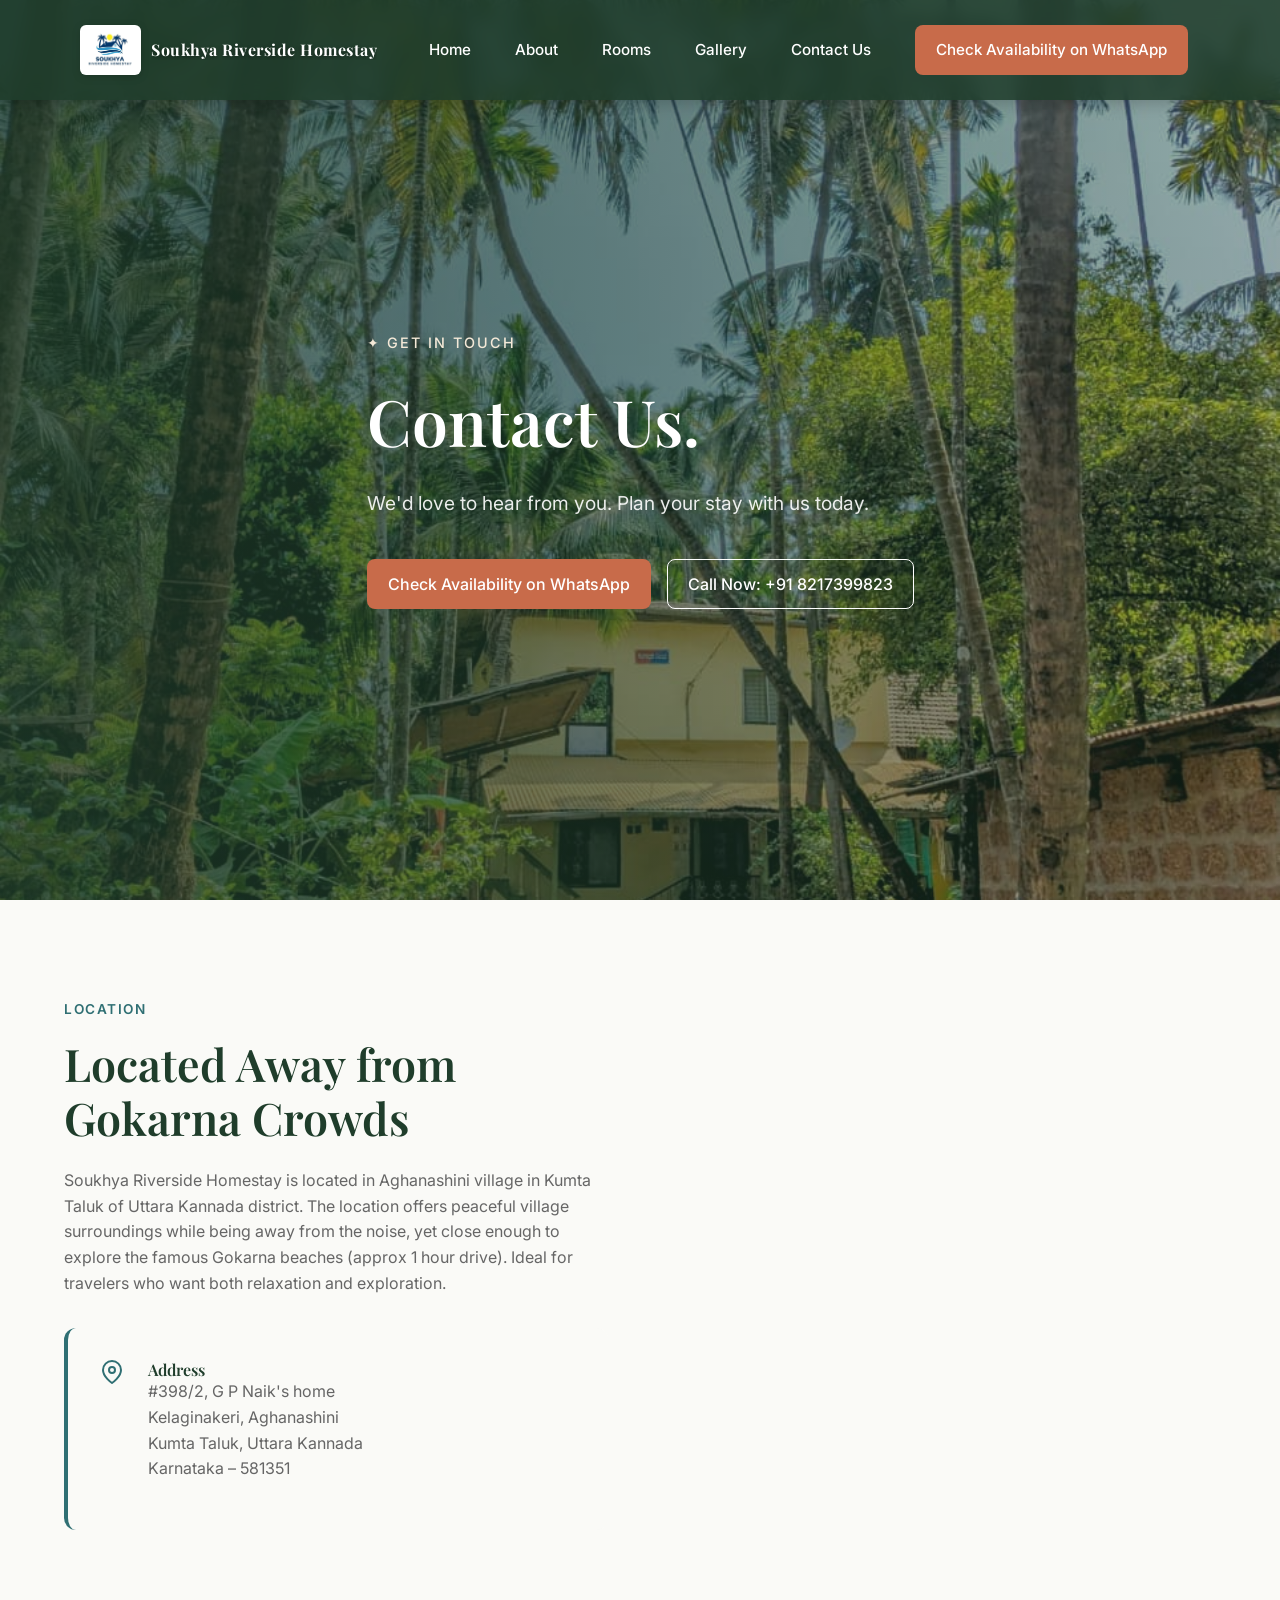
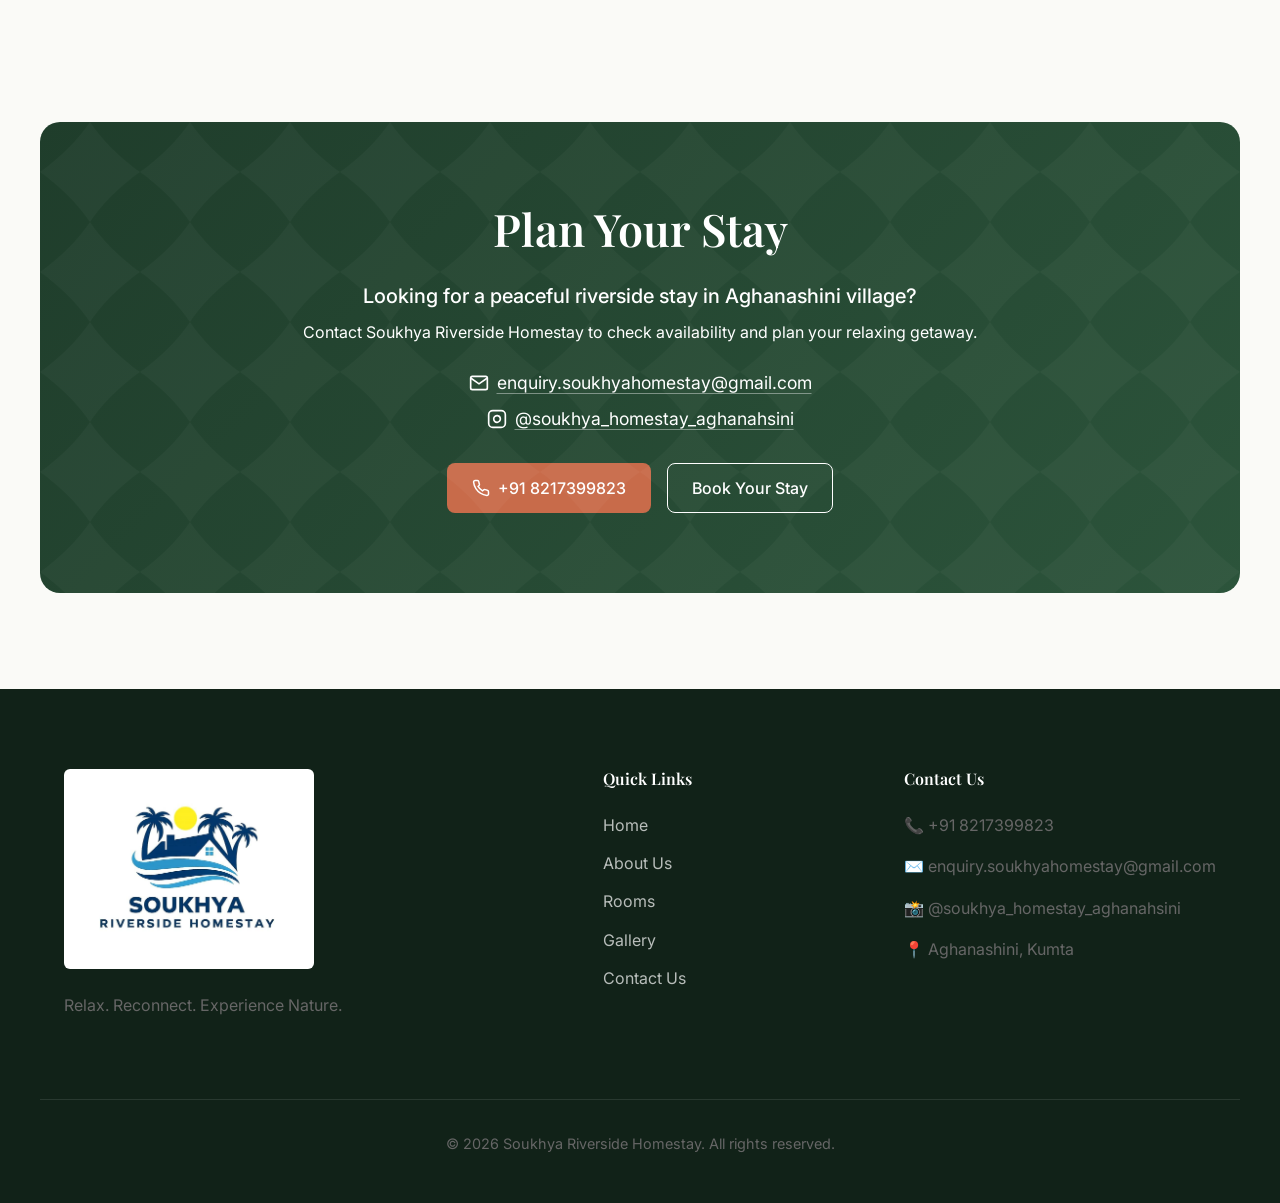
<file: contact.html>
<!DOCTYPE html>
<html lang="en">

<head>
    <meta charset="UTF-8">
    <meta name="viewport" content="width=device-width, initial-scale=1.0">
    <title>Soukhya Riverside Homestay | Gokarna Nature Retreat</title>
    <meta name="description"
        content="Relax. Reconnect. Experience Nature. A peaceful riverside homestay away from Gokarna crowds.">
    <!-- Google Fonts -->
    <link rel="preconnect" href="https://fonts.googleapis.com">
    <link rel="preconnect" href="https://fonts.gstatic.com" crossorigin>
    <link
        href="https://fonts.googleapis.com/css2?family=Inter:wght@300;400;500;600&family=Playfair+Display:wght@400;500;600;700&display=swap"
        rel="stylesheet">
    <!-- Main CSS -->
    <link rel="stylesheet" href="css/styles.css">
</head>

<body>
    <!-- Header/Nav -->
    <header class="navbar" id="navbar">
        <div class="container nav-content">
            <a href="#" class="logo">
                <img src="assets/images/soukhya_logo.jpeg" alt="Soukhya Riverside Homestay Logo" class="logo-img">
                <span class="logo-text">Soukhya Riverside Homestay</span>
            </a>
            <nav class="nav-links">
                <a href="index.html">Home</a>
                <a href="about.html">About</a>
                <a href="rooms.html">Rooms</a>
                <a href="gallery.html">Gallery</a>
                <a href="contact.html">Contact Us</a>
                <a href="https://wa.me/918217399823" target="_blank" class="btn btn-primary btn-sm">Check Availability
                    on WhatsApp</a>
            </nav>
            <button class="menu-toggle" aria-label="Toggle menu">
                <span></span>
                <span></span>
                <span></span>
            </button>
        </div>
    </header>

    <main>
        <!-- 1. HERO SECTION -->
        <section class="hero" id="home">
            <div class="hero-bg">
                <img src="assets/images/wide_view1.jpeg" alt="Riverside Homestay Scenery" class="hero-img">
                <div class="hero-overlay"></div>
            </div>
            <div class="container hero-content fade-in">
                <p class="hero-trust">✦ Get In Touch</p>
                <h1>Contact Us.</h1>
                <p class="hero-subtext">We'd love to hear from you. Plan your stay with us today.</p>
                <div class="hero-ctas">
                    <a href="https://wa.me/918217399823" target="_blank" class="btn btn-primary">Check Availability on
                        WhatsApp</a>
                    <a href="tel:+918217399823" class="btn btn-secondary">Call Now: +91 8217399823</a>
                </div>
            </div>
        </section>

        <!-- 6. LOCATION SECTION -->
        <section class="location section-padding" id="location">
            <div class="container location-grid">
                <div class="location-info slide-up">
                    <span class="section-badge">Location</span>
                    <h2>Located Away from Gokarna Crowds</h2>
                    <p>Soukhya Riverside Homestay is located in Aghanashini village in Kumta Taluk of Uttara Kannada
                        district. The location offers peaceful village surroundings while being away from the noise, yet
                        close enough to explore the famous Gokarna beaches (approx 1 hour drive). Ideal for travelers
                        who want both relaxation and exploration.</p>

                    <div class="address-box">
                        <div class="address-icon">
                            <svg width="24" height="24" viewBox="0 0 24 24" fill="none" stroke="currentColor"
                                stroke-width="2">
                                <path d="M21 10c0 7-9 13-9 13s-9-6-9-13a9 9 0 0118 0z" />
                                <circle cx="12" cy="10" r="3" />
                            </svg>
                        </div>
                        <div>
                            <h4>Address</h4>
                            <p>#398/2, G P Naik's home<br>
                                Kelaginakeri, Aghanashini<br>
                                Kumta Taluk, Uttara Kannada<br>
                                Karnataka – 581351</p>
                        </div>
                    </div>
                </div>
                <div class="location-map slide-up" style="transition-delay: 0.2s;">
                    <iframe
                        src="https://www.google.com/maps/embed?pb=!1m18!1m12!1m3!1d1430!2d74.364446!3d14.509747!2m3!1f0!2f0!3f0!3m2!1i1024!2i768!4f13.1!3m3!1m2!1s0x0%3A0x0!2sAghanashini!5e0!3m2!1sen!2sin!4v1620000000000!5m2!1sen!2sin"
                        width="100%" height="400" style="border:0; border-radius: 16px;" allowfullscreen=""
                        loading="lazy"></iframe>
                </div>
            </div>
        </section>

        <!-- 7. CONTACT / BOOKING SECTION -->
        <section class="contact section-padding" id="contact">
            <div class="container contact-box slide-up">
                <div class="center">
                    <h2>Plan Your Stay</h2>
                    <p class="contact-lead">Looking for a peaceful riverside stay in Aghanashini village?</p>
                    <p>Contact Soukhya Riverside Homestay to check availability and plan your relaxing getaway.</p>
                    <div
                        style="margin-top: 1.5rem; display: flex; flex-direction: column; gap: 0.5rem; align-items: center; justify-content: center; font-size: clamp(0.8rem, 4vw, 1.1rem);">
                        <span style="display: flex; align-items: center; gap: 0.5rem; white-space: nowrap;">
                            <svg width="20" height="20" viewBox="0 0 24 24" fill="none" stroke="currentColor"
                                stroke-width="2">
                                <path d="M4 4h16c1.1 0 2 .9 2 2v12c0 1.1-.9 2-2 2H4c-1.1 0-2-.9-2-2V6c0-1.1.9-2 2-2z" />
                                <polyline points="22,6 12,13 2,6" />
                            </svg>
                            <a href="mailto:enquiry.soukhyahomestay@gmail.com"
                                style="color: white; text-decoration: underline; text-decoration-color: rgba(255,255,255,0.4); text-underline-offset: 4px;">enquiry.soukhyahomestay@gmail.com</a>
                        </span>
                        <span style="display: flex; align-items: center; gap: 0.5rem; white-space: nowrap;">
                            <svg width="20" height="20" viewBox="0 0 24 24" fill="none" stroke="currentColor"
                                stroke-width="2">
                                <rect x="2" y="2" width="20" height="20" rx="5" ry="5" />
                                <path d="M16 11.37A4 4 0 1112.63 8 4 4 0 0116 11.37z" />
                                <line x1="17.5" y1="6.5" x2="17.51" y2="6.5" />
                            </svg>
                            <a href="https://instagram.com/soukhya_homestay_aghanahsini" target="_blank"
                                style="color: white; text-decoration: underline; text-decoration-color: rgba(255,255,255,0.4); text-underline-offset: 4px;">@soukhya_homestay_aghanahsini</a>
                        </span>
                    </div>
                    <div class="contact-actions mt-4">
                        <a href="tel:+918217399823" class="btn btn-primary">
                            <svg width="18" height="18" viewBox="0 0 24 24" fill="none" stroke="currentColor"
                                stroke-width="2">
                                <path
                                    d="M22 16.92v3a2 2 0 01-2.18 2 19.79 19.79 0 01-8.63-3.07 19.5 19.5 0 01-6-6 19.79 19.79 0 01-3.07-8.67A2 2 0 014.11 2h3a2 2 0 012 1.72 12.84 12.84 0 00.7 2.81 2 2 0 01-.45 2.11L8.09 9.91a16 16 0 006 6l1.27-1.27a2 2 0 012.11-.45 12.84 12.84 0 002.81.7A2 2 0 0122 16.92z" />
                            </svg>
                            +91 8217399823
                        </a>
                        <a href="contact.html" class="btn btn-secondary">Book Your Stay</a>
                    </div>
                </div>
            </div>
        </section>
    </main>

    <!-- 8. FOOTER -->
    <footer class="footer">
        <div class="container footer-grid">
            <div class="footer-brand">
                <img src="assets/images/soukhya_logo.jpeg" alt="Soukhya Riverside Homestay Logo" class="footer-logo">
                <p>Relax. Reconnect. Experience Nature.</p>
            </div>
            <div class="footer-links">
                <h4>Quick Links</h4>
                <ul>
                    <li><a href="index.html">Home</a></li>
                    <li><a href="about.html">About Us</a></li>
                    <li><a href="rooms.html">Rooms</a></li>
                    <li><a href="gallery.html">Gallery</a></li>
                    <li><a href="contact.html">Contact Us</a></li>
                </ul>
            </div>
            <div class="footer-contact">
                <h4>Contact Us</h4>
                <p style="white-space: nowrap; font-size: clamp(0.8rem, 4.5vw, 1rem);">📞 <a
                        href="tel:+918217399823">+91
                        8217399823</a></p>
                <p style="white-space: nowrap; font-size: clamp(0.8rem, 4.5vw, 1rem);">✉️ <a
                        href="mailto:enquiry.soukhyahomestay@gmail.com">enquiry.soukhyahomestay@gmail.com</a></p>
                <p style="white-space: nowrap; font-size: clamp(0.8rem, 4.5vw, 1rem);">📸 <a
                        href="https://instagram.com/soukhya_homestay_aghanahsini"
                        target="_blank">@soukhya_homestay_aghanahsini</a></p>
                <p>📍 Aghanashini, Kumta</p>
            </div>
        </div>
        <div class="footer-bottom center container">
            <p>&copy; 2026 Soukhya Riverside Homestay. All rights reserved.</p>
        </div>
    </footer>

    <!-- Main JS -->
    <script src="js/main.js"></script>
</body>

</html>
</file>
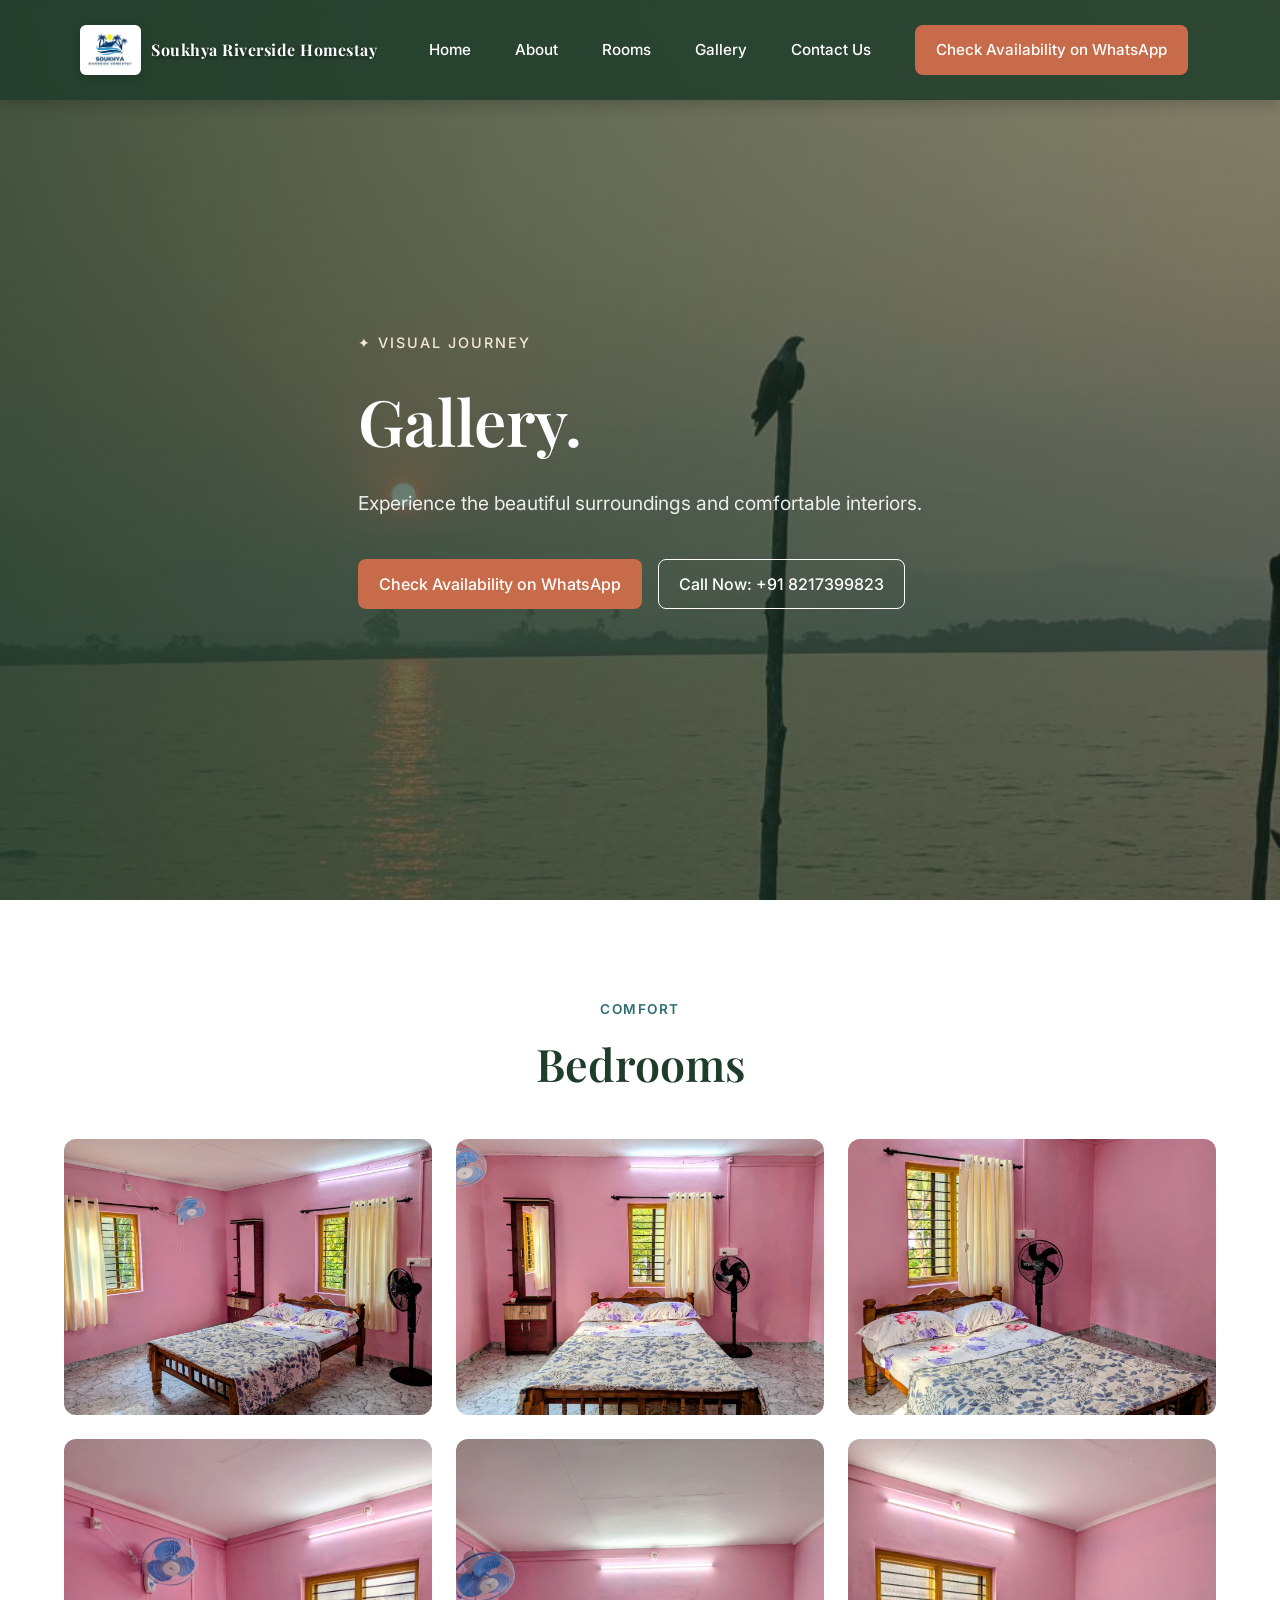
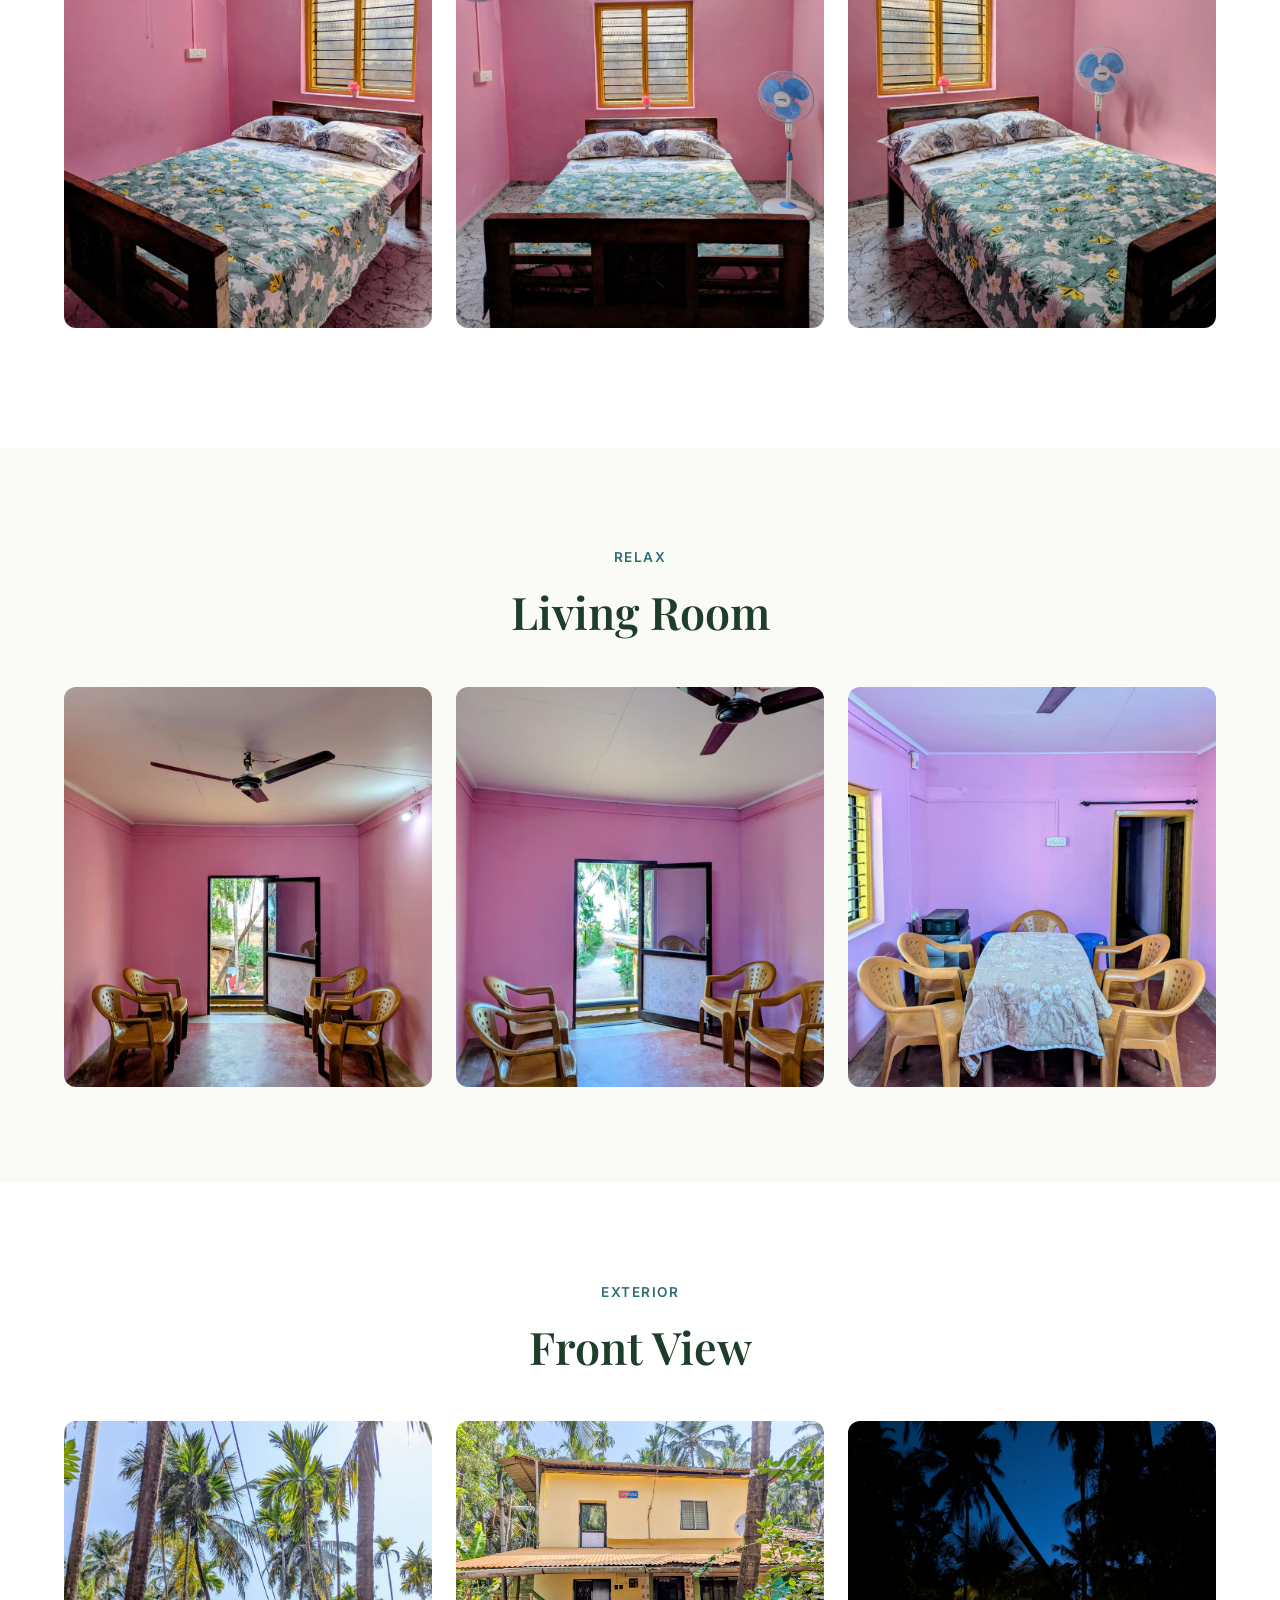
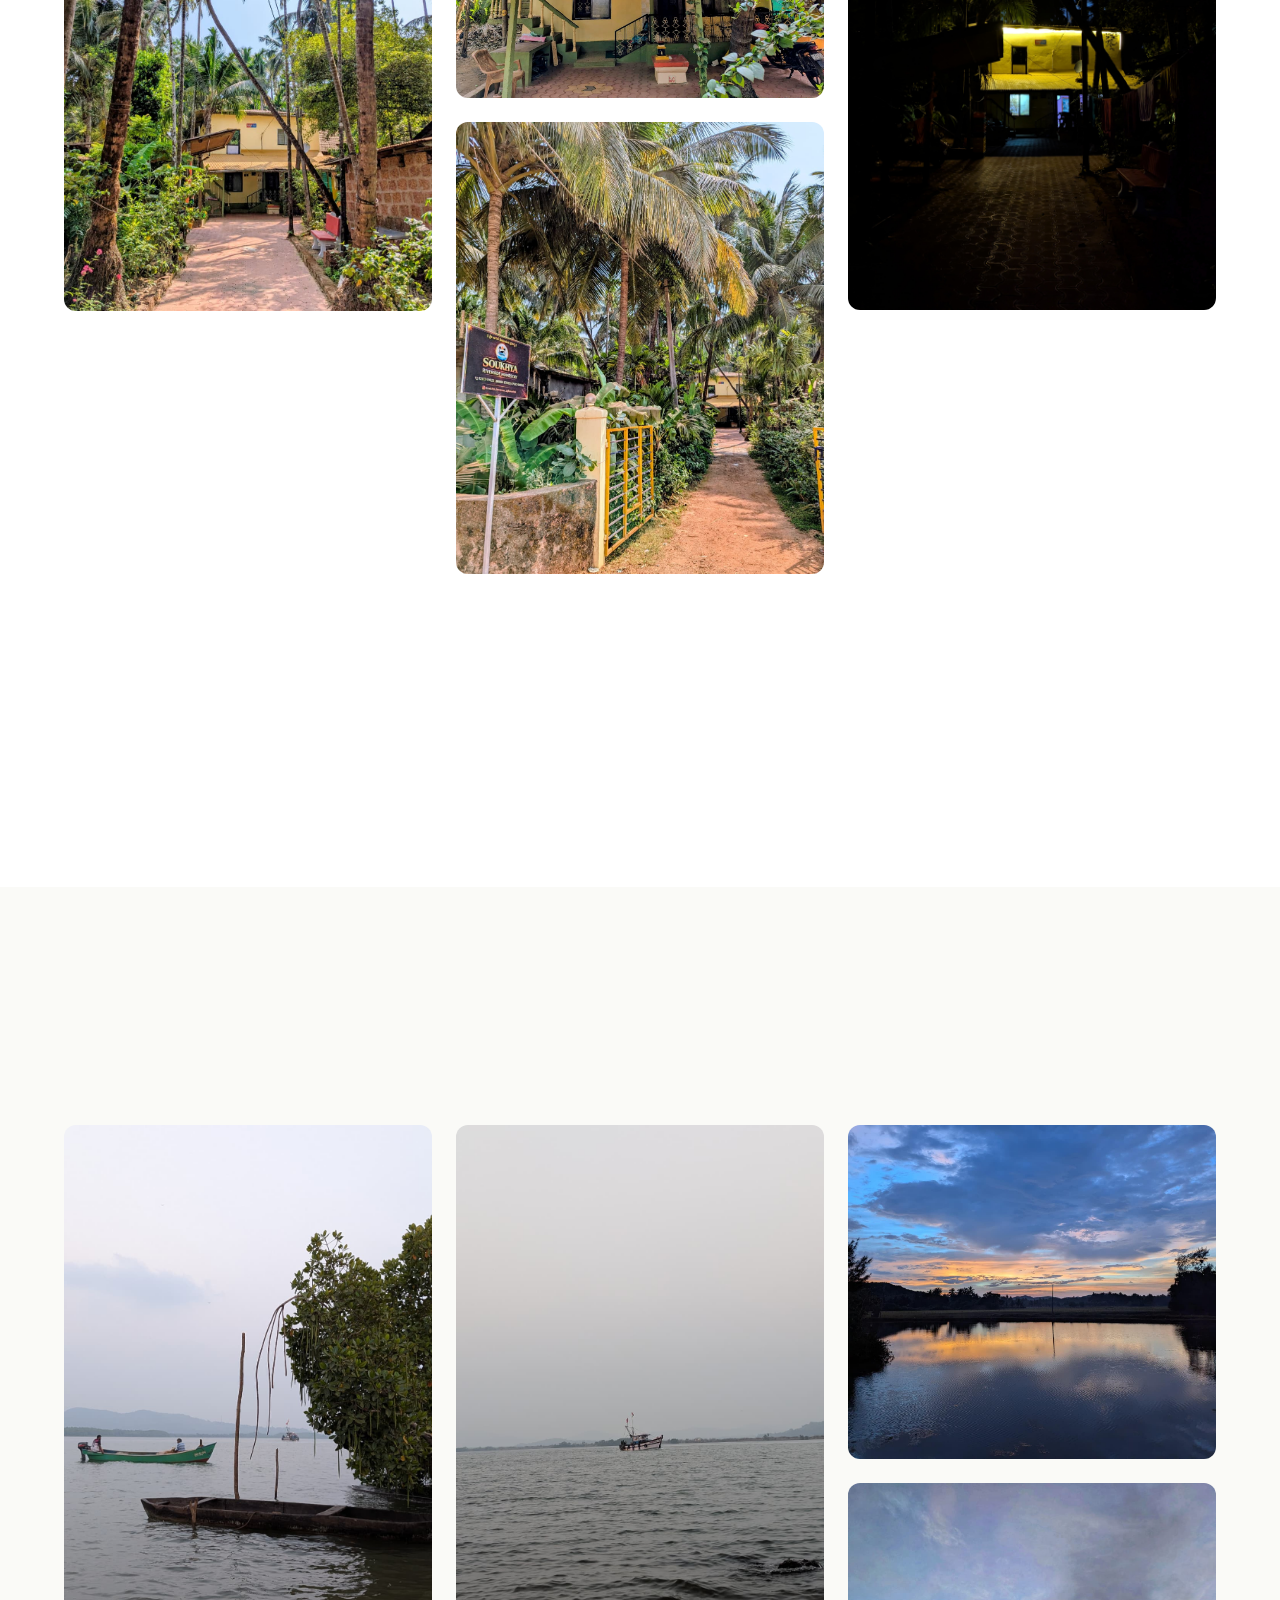
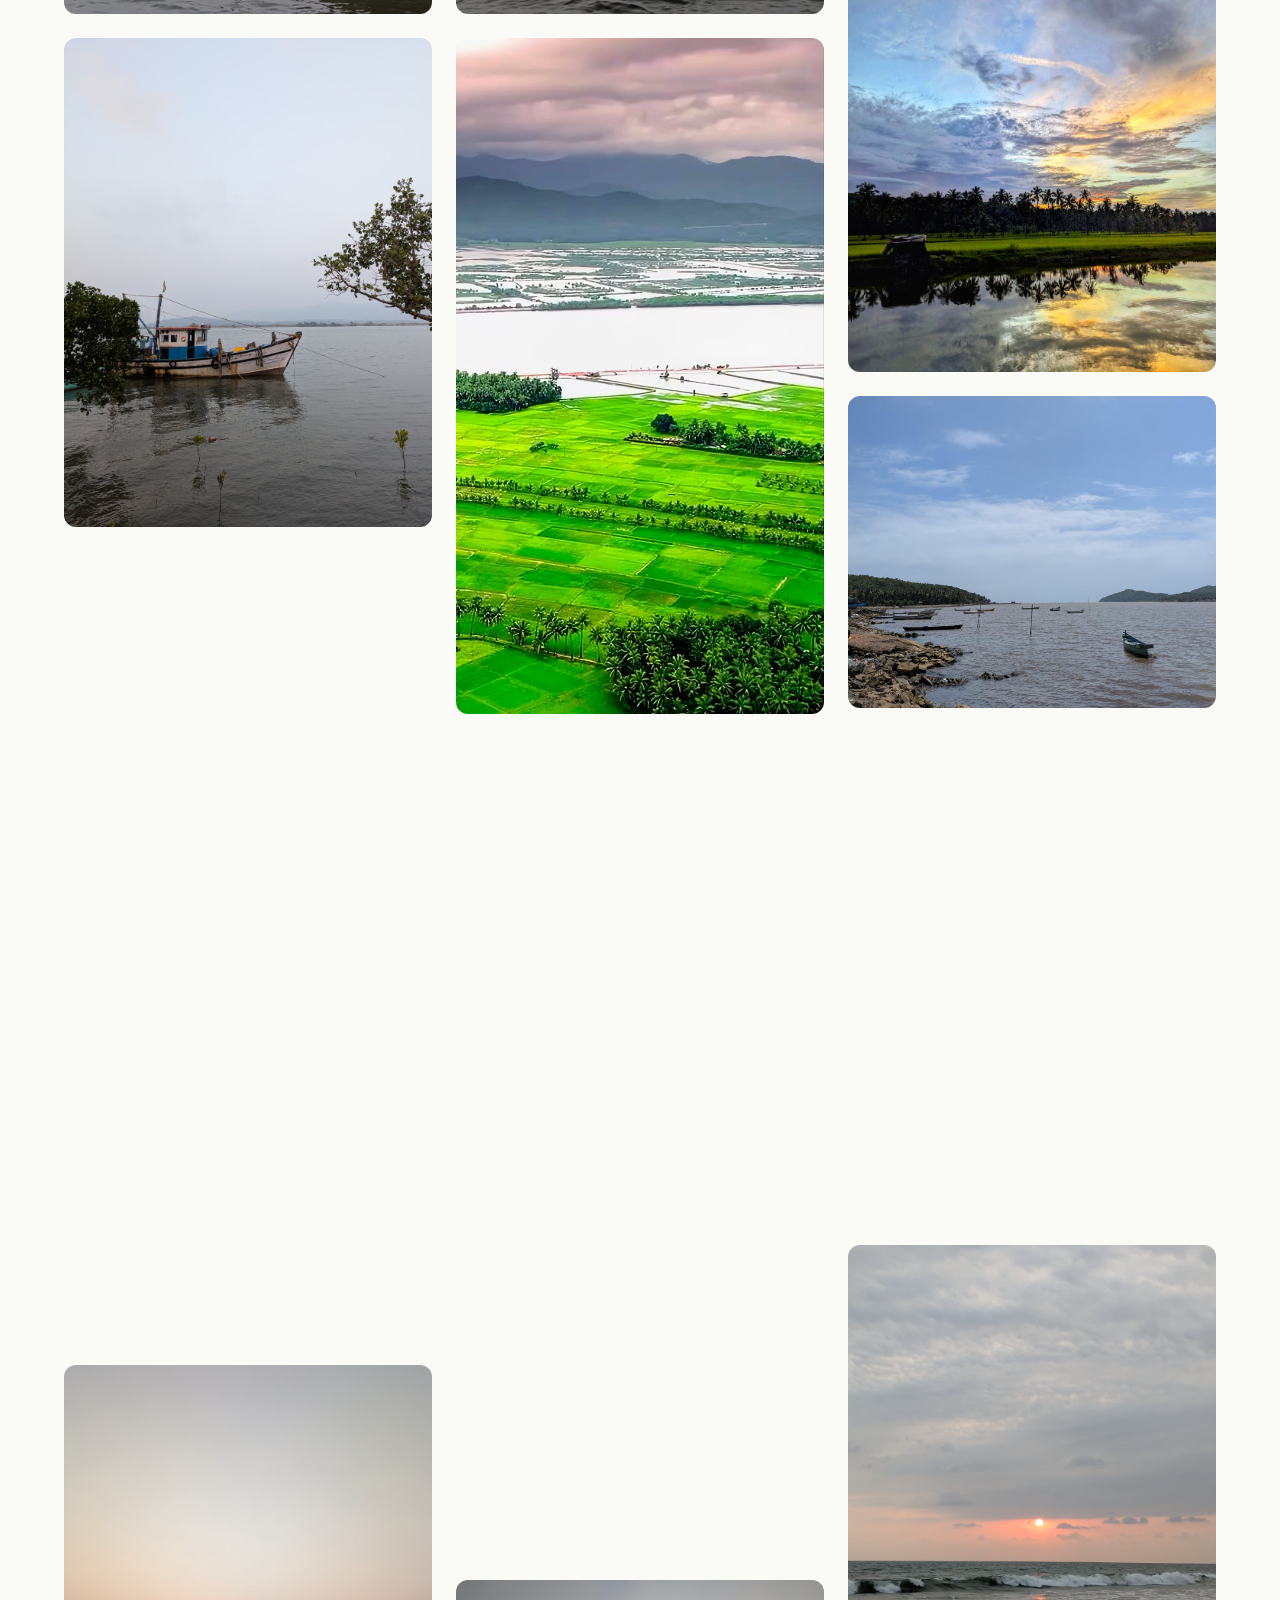
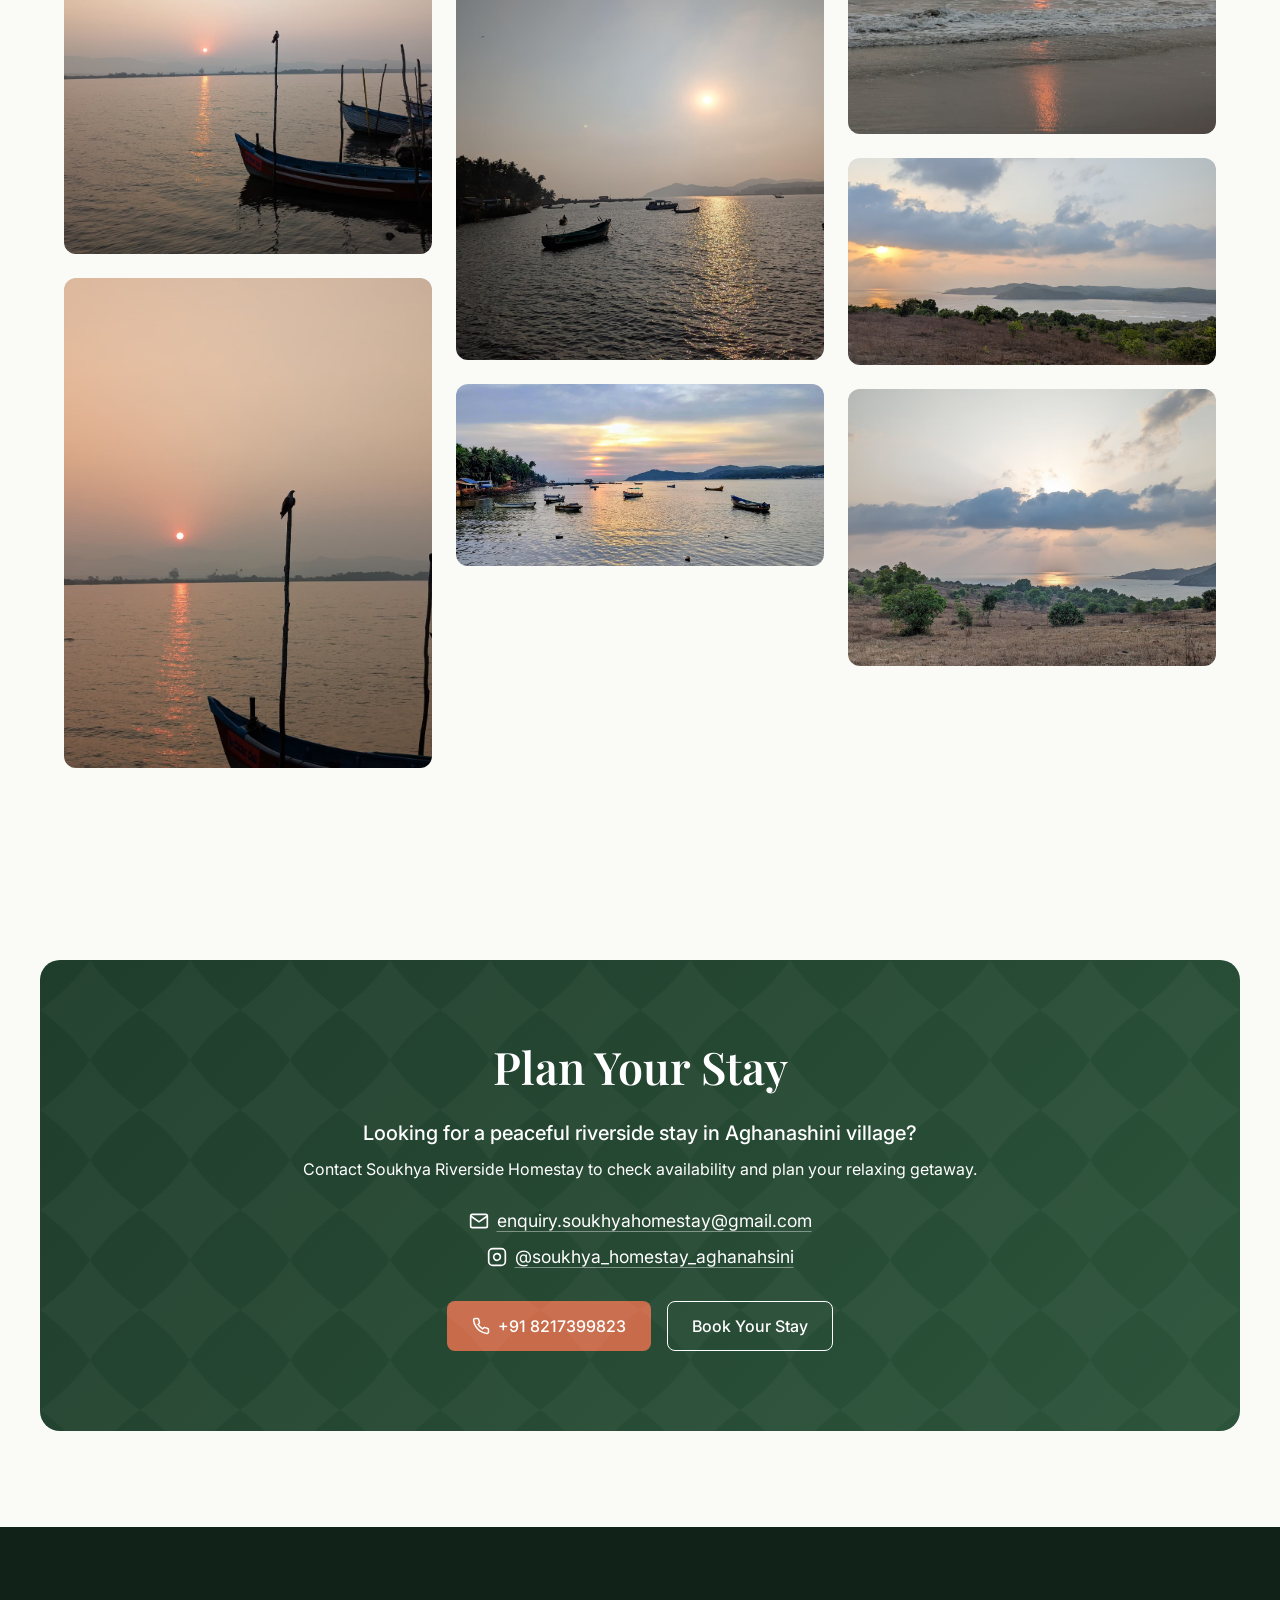
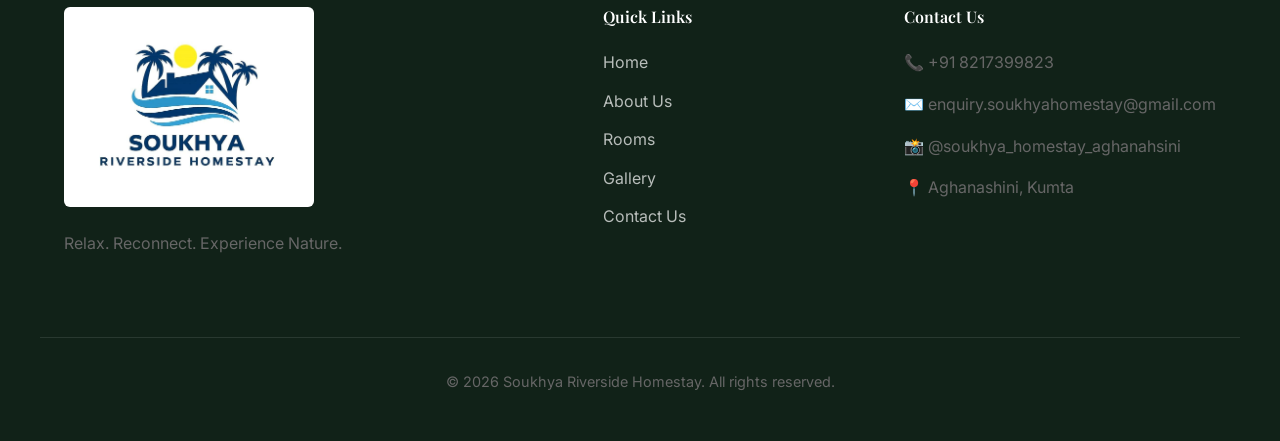
<file: gallery.html>
<!DOCTYPE html>
<html lang="en">

<head>
    <meta charset="UTF-8">
    <meta name="viewport" content="width=device-width, initial-scale=1.0">
    <title>Soukhya Riverside Homestay | Gokarna Nature Retreat</title>
    <meta name="description"
        content="Relax. Reconnect. Experience Nature. A peaceful riverside homestay away from Gokarna crowds.">
    <!-- Google Fonts -->
    <link rel="preconnect" href="https://fonts.googleapis.com">
    <link rel="preconnect" href="https://fonts.gstatic.com" crossorigin>
    <link
        href="https://fonts.googleapis.com/css2?family=Inter:wght@300;400;500;600&family=Playfair+Display:wght@400;500;600;700&display=swap"
        rel="stylesheet">
    <!-- Main CSS -->
    <link rel="stylesheet" href="css/styles.css">
</head>

<body>
    <!-- Header/Nav -->
    <header class="navbar" id="navbar">
        <div class="container nav-content">
            <a href="#" class="logo">
                <img src="assets/images/soukhya_logo.jpeg" alt="Soukhya Riverside Homestay Logo" class="logo-img">
                <span class="logo-text">Soukhya Riverside Homestay</span>
            </a>
            <nav class="nav-links">
                <a href="index.html">Home</a>
                <a href="about.html">About</a>
                <a href="rooms.html">Rooms</a>
                <a href="gallery.html">Gallery</a>
                <a href="contact.html">Contact Us</a>
                <a href="https://wa.me/918217399823" target="_blank" class="btn btn-primary btn-sm">Check Availability
                    on WhatsApp</a>
            </nav>
            <button class="menu-toggle" aria-label="Toggle menu">
                <span></span>
                <span></span>
                <span></span>
            </button>
        </div>
    </header>

    <main>
        <!-- 1. HERO SECTION -->
        <section class="hero" id="home">
            <div class="hero-bg">
                <img src="assets/images/surroundings6.jpeg" alt="Riverside Homestay Scenery" class="hero-img">
                <div class="hero-overlay"></div>
            </div>
            <div class="container hero-content fade-in">
                <p class="hero-trust">✦ Visual Journey</p>
                <h1>Gallery.</h1>
                <p class="hero-subtext">Experience the beautiful surroundings and comfortable interiors.</p>
                <div class="hero-ctas">
                    <a href="https://wa.me/918217399823" target="_blank" class="btn btn-primary">Check Availability on
                        WhatsApp</a>
                    <a href="tel:+918217399823" class="btn btn-secondary">Call Now: +91 8217399823</a>
                </div>
            </div>
        </section>

        <!-- 5. GALLERY SECTIONS -->
        <section class="gallery-category section-padding bg-soft" id="gallery-bedrooms">
            <div class="container">
                <div class="section-header center slide-up">
                    <span class="section-badge">Comfort</span>
                    <h2>Bedrooms</h2>
                </div>
                <div class="gallery-grid">
                    <div class="gallery-item slide-up"><img src="assets/images/family_room_hor1.jpeg"
                            alt="Family room View"></div>

                    <div class="gallery-item slide-up"><img src="assets/images/couple_room_ver2.jpeg"
                            alt="Couple Room side1"></div>
                    <div class="gallery-item slide-up"><img src="assets/images/family_room_hor4.jpeg"
                            alt="Bedroom Setup" onerror="this.src='assets/images/couple_room_ver1.jpeg';"></div>
                    <div class="gallery-item slide-up"><img src="assets/images/couple_room_ver1.jpeg"
                            alt="Couple Room View"></div>
                    <div class="gallery-item slide-up" id="family_room_hor5"><img
                            src="assets/images/family_room_hor5.jpeg" alt="Family room side2"></div>
                    <div class="gallery-item slide-up"><img src="assets/images/couple_room_ver3.jpeg"
                            alt="Couple Room side2"></div>
                </div>
            </div>
        </section>

        <section class="gallery-category section-padding" id="gallery-living">
            <div class="container">
                <div class="section-header center slide-up">
                    <span class="section-badge">Relax</span>
                    <h2>Living Room</h2>
                </div>
                <div class="gallery-grid living-grid">
                    <div class="gallery-item slide-up"><img src="assets/images/living_area1.jpeg"
                            alt="Spacious Living Area"></div>
                    <div class="gallery-item slide-up"><img src="assets/images/living_area2.jpeg"
                            alt="Comfortable Seating"></div>
                    <div class="gallery-item slide-up"><img src="assets/images/dining_area1.jpeg" alt="Dining Area">
                    </div>
                </div>
            </div>
        </section>


        <section class="gallery-category section-padding bg-soft" id="gallery-frontview">
            <div class="container">
                <div class="section-header center slide-up">
                    <span class="section-badge">Exterior</span>
                    <h2>Front View</h2>
                </div>
                <div class="gallery-grid">
                    <div class="gallery-item wide slide-up"><img src="assets/images/wide_view1.jpeg"
                            alt="Homestay Wide Exterior"></div>
                    <div class="gallery-item large slide-up"><img src="assets/images/home_front_view2.jpeg"
                            alt="Homestay Front View"></div>
                    <div class="gallery-item wide slide-up"><img src="assets/images/home_front_view3.jpeg"
                            alt="Homestay Wide Exterior"></div>
                    <div class="gallery-item wide slide-up"><img src="assets/images/gate_view1.jpeg"
                            alt="Homestay Entrance View"></div>
                    <div class="gallery-item slide-up"><img src="assets/images/nightView.jpeg" alt="Homestay at Night">
                    </div>
                    <div class="gallery-item slide-up"><img src="assets/images/sitting.jpeg" alt="Relaxing Area"></div>
                </div>
            </div>
        </section>

        <section class="gallery-category section-padding" id="gallery-surroundings">
            <div class="container">
                <div class="section-header center slide-up">
                    <span class="section-badge">Nature</span>
                    <h2>Surroundings</h2>
                </div>
                <div class="gallery-grid">
                    <div class="gallery-item slide-up"><img src="assets/images/surroundings1.jpeg"
                            alt="Homestay Surroundings 1"></div>
                    <div class="gallery-item slide-up"><img src="assets/images/surroundings2.jpeg"
                            alt="Homestay Surroundings 2"></div>
                    <div class="gallery-item slide-up"><img src="assets/images/surroundings3.jpeg"
                            alt="Homestay Surroundings 3"></div>
                    <div class="gallery-item slide-up"><img src="assets/images/surroundings4.jpeg"
                            alt="Homestay Surroundings 4"></div>
                    <div class="gallery-item slide-up"><img src="assets/images/surroundings5.jpeg"
                            alt="Homestay Surroundings 5"></div>
                    <div class="gallery-item slide-up"><img src="assets/images/surroundings6.jpeg"
                            alt="Homestay Surroundings 6"></div>
                    <div class="gallery-item slide-up"><img src="assets/images/boat_single.jpeg" alt="Boat Tour"></div>
                    <div class="gallery-item slide-up"><img src="assets/images/sudeep_drone.jpeg"
                            alt="Drone View of Homestay Area"></div>
                    <div class="gallery-item slide-up"><img src="assets/images/aghanshini_river.jpeg"
                            alt="Aghanashini_river"></div>
                    <div class="gallery-item slide-up"><img src="assets/images/aghanshini_tadri_ferry.jpeg"
                            alt="Aghanashini Tadri Ferry"></div>
                    <div class="gallery-item slide-up"><img src="assets/images/aghanshini_tadri_ferry3.jpeg"
                            alt="Aghanashini Tadri Ferry 3"></div>
                    <div class="gallery-item slide-up"><img src="assets/images/prawn_field1.jpeg"
                            alt="Prawn Field View 1"></div>
                    <div class="gallery-item slide-up"><img src="assets/images/prawn_field3.jpeg"
                            alt="Prawn Field View 3"></div>
                    <div class="gallery-item slide-up"><img src="assets/images/river_view1.jpeg"
                            alt="Beautiful River View 1"></div>
                    <div class="gallery-item slide-up"><img src="assets/images/mosalesaal2.jpeg" alt="Mosalesaal Area">
                    </div>
                    <div class="gallery-item slide-up"><img src="assets/images/sunset_beach.jpeg"
                            alt="Sunset at the Beach"></div>
                    <div class="gallery-item slide-up"><img src="assets/images/kagal_fort1.jpeg"
                            alt="Historic Kagal Fort 1"></div>
                    <div class="gallery-item slide-up"><img src="assets/images/kagal_fort2.jpeg"
                            alt="Historic Kagal Fort 2"></div>
                </div>
            </div>
        </section>

        <!-- 7. CONTACT / BOOKING SECTION -->
        <section class="contact section-padding" id="contact">
            <div class="container contact-box slide-up">
                <div class="center">
                    <h2>Plan Your Stay</h2>
                    <p class="contact-lead">Looking for a peaceful riverside stay in Aghanashini village?</p>
                    <p>Contact Soukhya Riverside Homestay to check availability and plan your relaxing getaway.</p>
                    <div
                        style="margin-top: 1.5rem; display: flex; flex-direction: column; gap: 0.5rem; align-items: center; justify-content: center; font-size: clamp(0.8rem, 4vw, 1.1rem);">
                        <span style="display: flex; align-items: center; gap: 0.5rem; white-space: nowrap;">
                            <svg width="20" height="20" viewBox="0 0 24 24" fill="none" stroke="currentColor"
                                stroke-width="2">
                                <path d="M4 4h16c1.1 0 2 .9 2 2v12c0 1.1-.9 2-2 2H4c-1.1 0-2-.9-2-2V6c0-1.1.9-2 2-2z" />
                                <polyline points="22,6 12,13 2,6" />
                            </svg>
                            <a href="mailto:enquiry.soukhyahomestay@gmail.com"
                                style="color: white; text-decoration: underline; text-decoration-color: rgba(255,255,255,0.4); text-underline-offset: 4px;">enquiry.soukhyahomestay@gmail.com</a>
                        </span>
                        <span style="display: flex; align-items: center; gap: 0.5rem; white-space: nowrap;">
                            <svg width="20" height="20" viewBox="0 0 24 24" fill="none" stroke="currentColor"
                                stroke-width="2">
                                <rect x="2" y="2" width="20" height="20" rx="5" ry="5" />
                                <path d="M16 11.37A4 4 0 1112.63 8 4 4 0 0116 11.37z" />
                                <line x1="17.5" y1="6.5" x2="17.51" y2="6.5" />
                            </svg>
                            <a href="https://instagram.com/soukhya_homestay_aghanahsini" target="_blank"
                                style="color: white; text-decoration: underline; text-decoration-color: rgba(255,255,255,0.4); text-underline-offset: 4px;">@soukhya_homestay_aghanahsini</a>
                        </span>
                    </div>
                    <div class="contact-actions mt-4">
                        <a href="tel:+918217399823" class="btn btn-primary">
                            <svg width="18" height="18" viewBox="0 0 24 24" fill="none" stroke="currentColor"
                                stroke-width="2">
                                <path
                                    d="M22 16.92v3a2 2 0 01-2.18 2 19.79 19.79 0 01-8.63-3.07 19.5 19.5 0 01-6-6 19.79 19.79 0 01-3.07-8.67A2 2 0 014.11 2h3a2 2 0 012 1.72 12.84 12.84 0 00.7 2.81 2 2 0 01-.45 2.11L8.09 9.91a16 16 0 006 6l1.27-1.27a2 2 0 012.11-.45 12.84 12.84 0 002.81.7A2 2 0 0122 16.92z" />
                            </svg>
                            +91 8217399823
                        </a>
                        <a href="contact.html" class="btn btn-secondary">Book Your Stay</a>
                    </div>
                </div>
            </div>
        </section>
    </main>

    <!-- 8. FOOTER -->
    <footer class="footer">
        <div class="container footer-grid">
            <div class="footer-brand">
                <img src="assets/images/soukhya_logo.jpeg" alt="Soukhya Riverside Homestay Logo" class="footer-logo">
                <p>Relax. Reconnect. Experience Nature.</p>
            </div>
            <div class="footer-links">
                <h4>Quick Links</h4>
                <ul>
                    <li><a href="index.html">Home</a></li>
                    <li><a href="about.html">About Us</a></li>
                    <li><a href="rooms.html">Rooms</a></li>
                    <li><a href="gallery.html">Gallery</a></li>
                    <li><a href="contact.html">Contact Us</a></li>
                </ul>
            </div>
            <div class="footer-contact">
                <h4>Contact Us</h4>
                <p style="white-space: nowrap; font-size: clamp(0.8rem, 4.5vw, 1rem);">📞 <a
                        href="tel:+918217399823">+91 8217399823</a></p>
                <p style="white-space: nowrap; font-size: clamp(0.8rem, 4.5vw, 1rem);">✉️ <a
                        href="mailto:enquiry.soukhyahomestay@gmail.com">enquiry.soukhyahomestay@gmail.com</a></p>
                <p style="white-space: nowrap; font-size: clamp(0.8rem, 4.5vw, 1rem);">📸 <a
                        href="https://instagram.com/soukhya_homestay_aghanahsini"
                        target="_blank">@soukhya_homestay_aghanahsini</a></p>
                <p>📍 Aghanashini, Kumta</p>
            </div>
        </div>
        <div class="footer-bottom center container">
            <p>&copy; 2026 Soukhya Riverside Homestay. All rights reserved.</p>
        </div>
    </footer>

    <!-- Main JS -->
    <script src="js/main.js"></script>
</body>

</html>
</file>
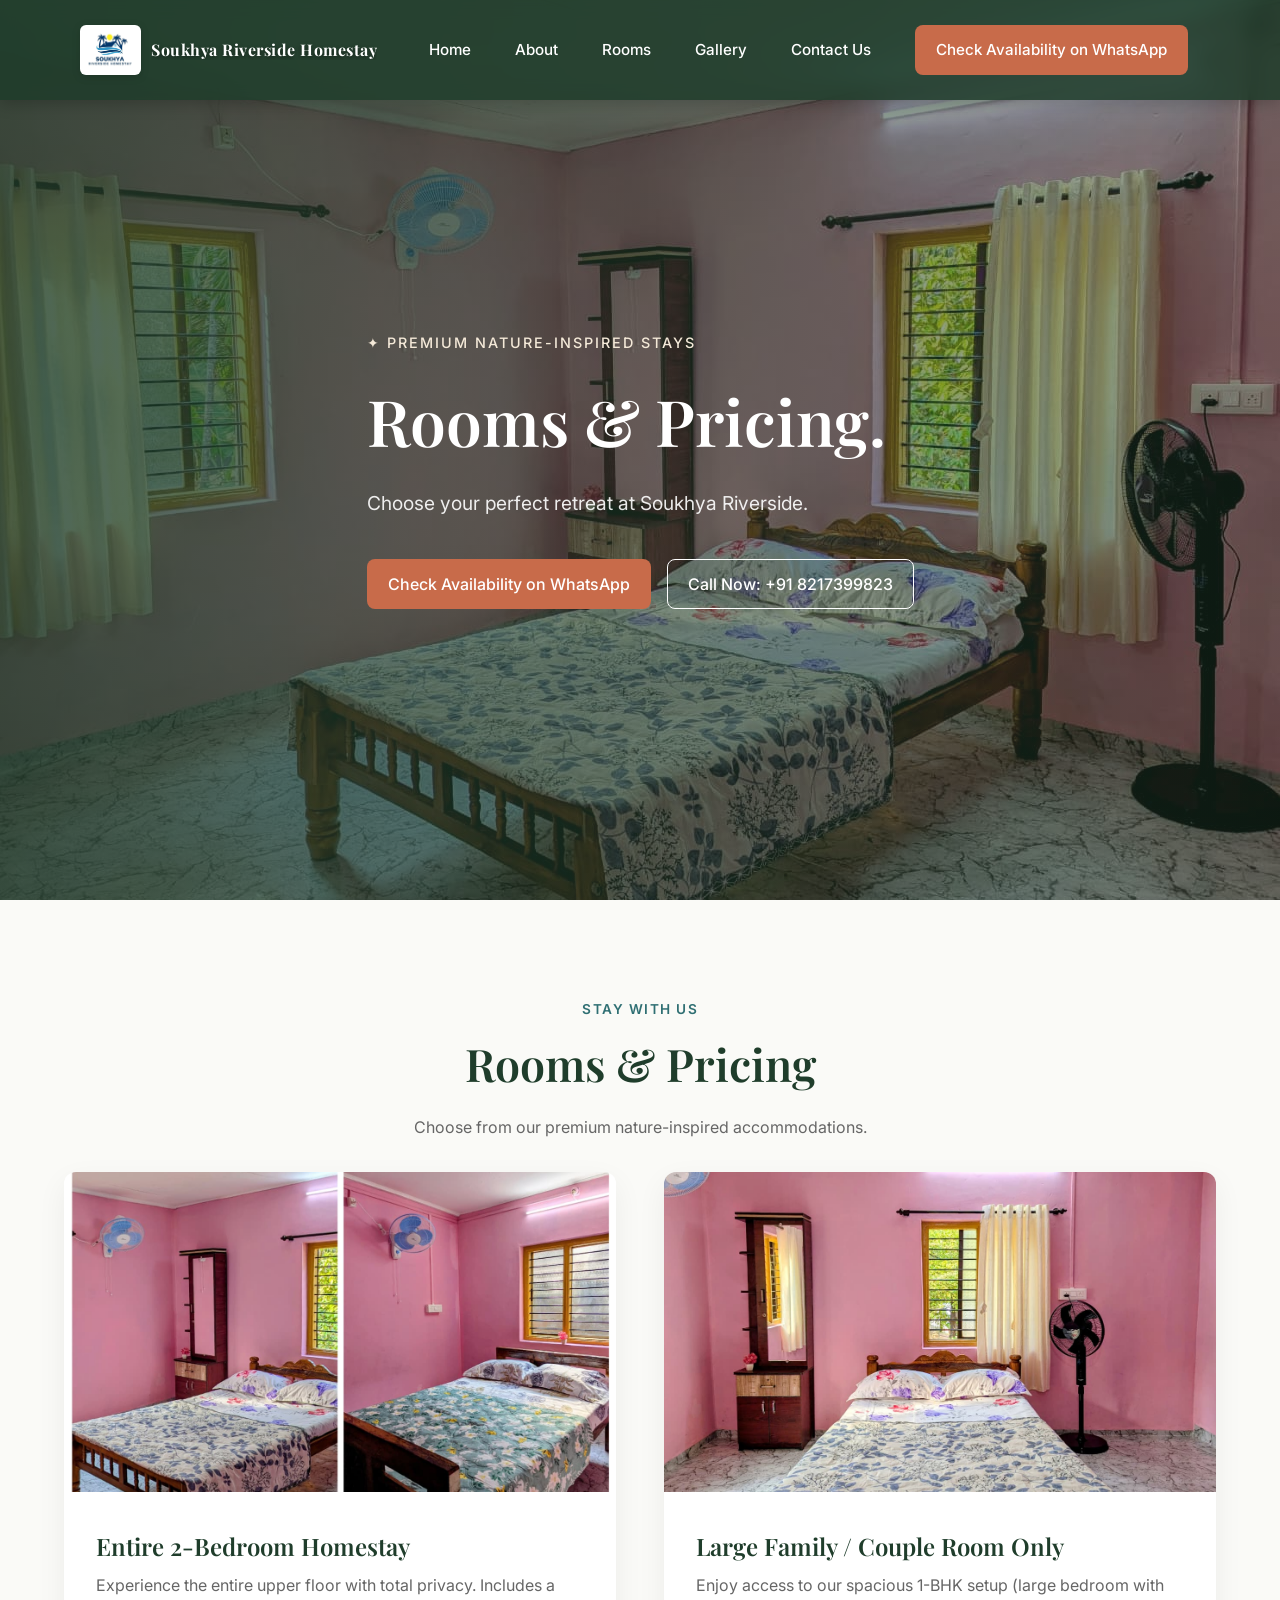
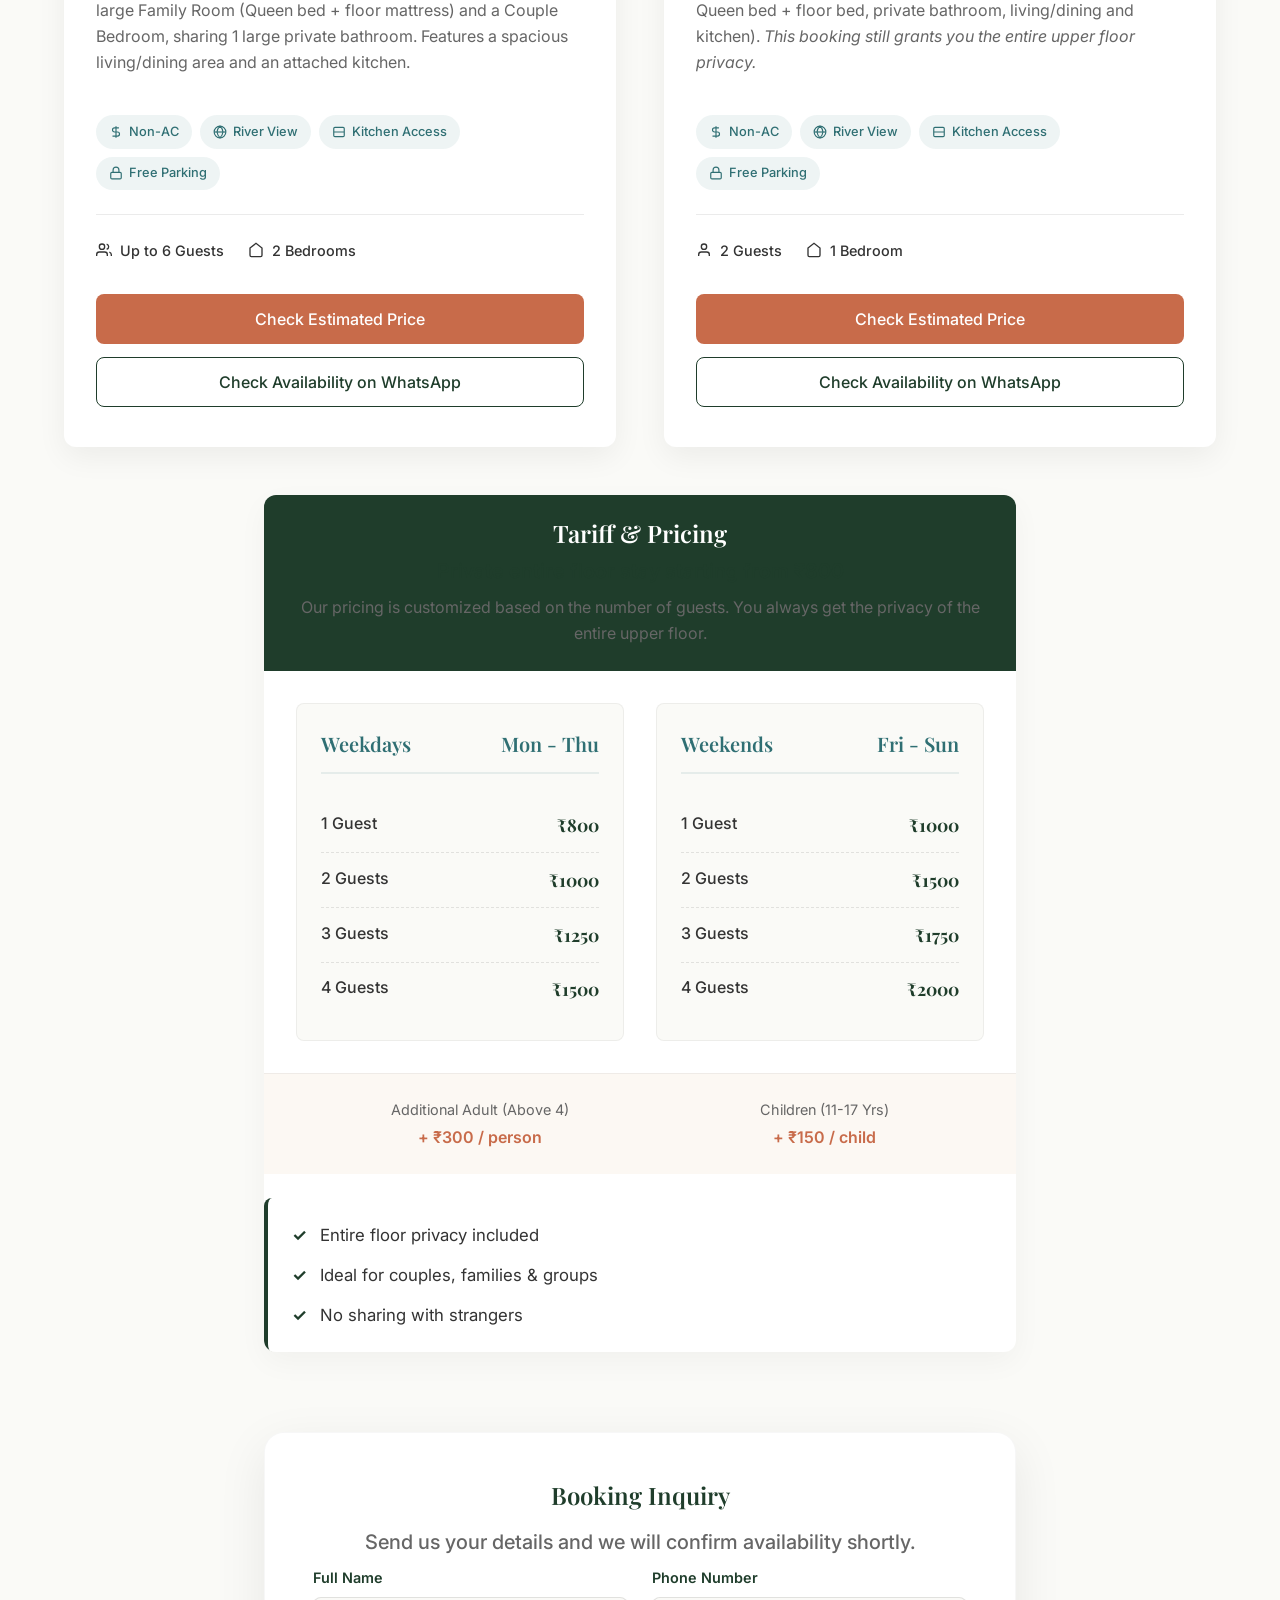
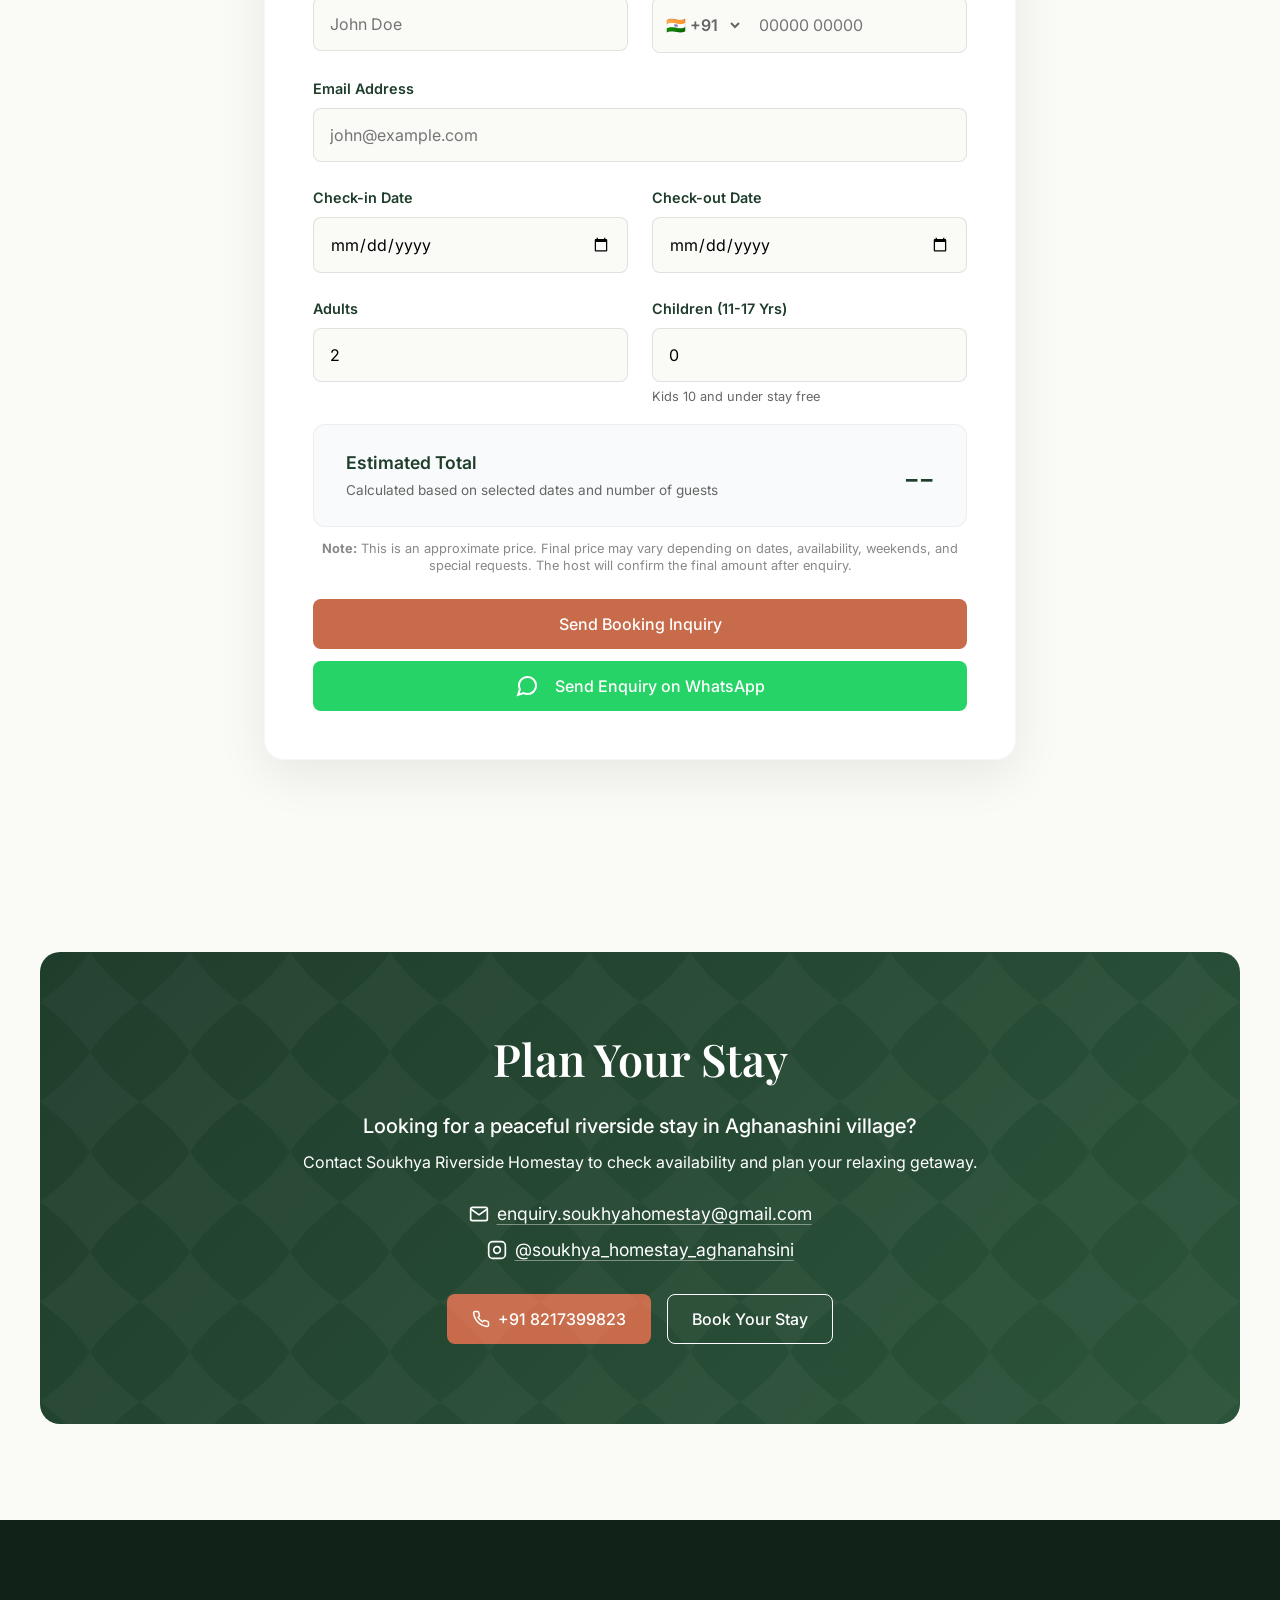
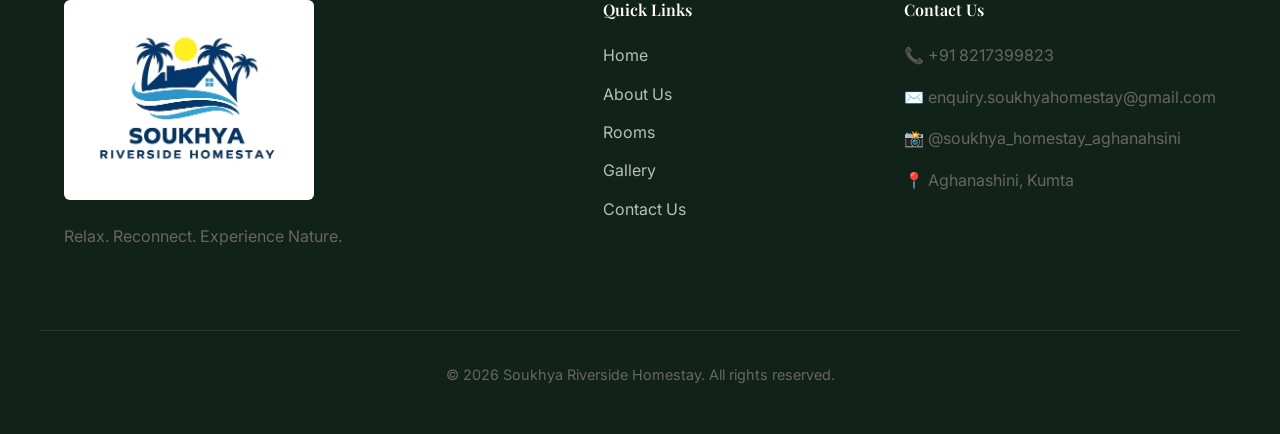
<file: rooms.html>
<!DOCTYPE html>
<html lang="en">

<head>
    <meta charset="UTF-8">
    <meta name="viewport" content="width=device-width, initial-scale=1.0">
    <title>Soukhya Riverside Homestay | Aghanashini Nature Retreat</title>
    <meta name="description"
        content="Relax. Reconnect. Experience Nature. A peaceful riverside homestay away from Gokarna crowds.">
    <!-- Google Fonts -->
    <link rel="preconnect" href="https://fonts.googleapis.com">
    <link rel="preconnect" href="https://fonts.gstatic.com" crossorigin>
    <link
        href="https://fonts.googleapis.com/css2?family=Inter:wght@300;400;500;600&family=Playfair+Display:wght@400;500;600;700&display=swap"
        rel="stylesheet">
    <!-- Main CSS -->
    <link rel="stylesheet" href="css/styles.css">
</head>

<body>
    <!-- Header/Nav -->
    <header class="navbar" id="navbar">
        <div class="container nav-content">
            <a href="#" class="logo">
                <img src="assets/images/soukhya_logo.jpeg" alt="Soukhya Riverside Homestay Logo" class="logo-img">
                <span class="logo-text">Soukhya Riverside Homestay</span>
            </a>
            <nav class="nav-links">
                <a href="index.html">Home</a>
                <a href="about.html">About</a>
                <a href="rooms.html">Rooms</a>
                <a href="gallery.html">Gallery</a>
                <a href="contact.html">Contact Us</a>
                <a href="https://wa.me/918217399823" target="_blank" class="btn btn-primary btn-sm">Check Availability
                    on WhatsApp</a>
            </nav>
            <button class="menu-toggle" aria-label="Toggle menu">
                <span></span>
                <span></span>
                <span></span>
            </button>
        </div>
    </header>

    <main>
        <!-- 1. HERO SECTION -->
        <section class="hero" id="home">
            <div class="hero-bg">
                <img src="assets/images/family_room_hor1.jpeg" alt="Riverside Homestay Scenery" class="hero-img">
                <div class="hero-overlay"></div>
            </div>
            <div class="container hero-content fade-in">
                <p class="hero-trust">✦ Premium Nature-Inspired Stays</p>
                <h1>Rooms & Pricing.</h1>
                <p class="hero-subtext">Choose your perfect retreat at Soukhya Riverside.</p>
                <div class="hero-ctas">
                    <a href="https://wa.me/918217399823" target="_blank" class="btn btn-primary">Check Availability on
                        WhatsApp</a>
                    <a href="tel:+918217399823" class="btn btn-secondary">Call Now: +91 8217399823</a>
                </div>
            </div>
        </section>

        <!-- 4. ROOMS & PRICING SECTION -->
        <section class="rooms section-padding" id="rooms">
            <div class="container container-narrow center slide-up">
                <span class="section-badge">Stay With Us</span>
                <h2>Rooms & Pricing</h2>
                <p>Choose from our premium nature-inspired accommodations.</p>
            </div>
            <div class="container rooms-grid mt-4">
                <!-- Room 1 -->
                <div class="room-card slide-up">
                    <div class="room-img-wrapper">
                        <img src="assets/images/doubleRoomAdded1.jpeg" alt="Entire Homestay Layout" class="room-img">
                    </div>
                    <div class="room-content">
                        <h3>Entire 2-Bedroom Homestay</h3>
                        <p>Experience the entire upper floor with total privacy. Includes a large Family Room (Queen bed
                            + floor mattress) and a Couple Bedroom, sharing 1 large private bathroom. Features a
                            spacious living/dining area and an attached kitchen.</p>

                        <div class="room-features">
                            <span class="feature-chip"><svg width="14" height="14" viewBox="0 0 24 24" fill="none"
                                    stroke="currentColor" stroke-width="2">
                                    <path d="M12 2v20M17 5H9.5a3.5 3.5 0 000 7h5a3.5 3.5 0 010 7H6" />
                                </svg> Non-AC</span>
                            <span class="feature-chip"><svg width="14" height="14" viewBox="0 0 24 24" fill="none"
                                    stroke="currentColor" stroke-width="2">
                                    <path d="M2 12A10 10 0 0012 22A10 10 0 0022 12A10 10 0 0012 2A10 10 0 002 12Z" />
                                    <path d="M2 12H22" />
                                    <path
                                        d="M12 2A15.3 15.3 0 0117 12A15.3 15.3 0 0112 22A15.3 15.3 0 017 12A15.3 15.3 0 0112 2Z" />
                                </svg> River View</span>
                            <span class="feature-chip"><svg width="14" height="14" viewBox="0 0 24 24" fill="none"
                                    stroke="currentColor" stroke-width="2">
                                    <path
                                        d="M3 12h18M3 12v6a2 2 0 002 2h14a2 2 0 002-2v-6M3 12V6a2 2 0 012-2h14a2 2 0 012 2v6" />
                                </svg> Kitchen Access</span>
                            <span class="feature-chip"><svg width="14" height="14" viewBox="0 0 24 24" fill="none"
                                    stroke="currentColor" stroke-width="2">
                                    <rect x="3" y="11" width="18" height="11" rx="2" ry="2" />
                                    <path d="M7 11V7a5 5 0 0110 0v4" />
                                </svg> Free Parking</span>
                        </div>
                        <ul class="room-details-list">
                            <li><svg width="16" height="16" viewBox="0 0 24 24" fill="none" stroke="currentColor"
                                    stroke-width="2">
                                    <path d="M17 21v-2a4 4 0 00-4-4H5a4 4 0 00-4 4v2" />
                                    <circle cx="9" cy="7" r="4" />
                                    <path d="M23 21v-2a4 4 0 00-3-3.87" />
                                    <path d="M16 3.13a4 4 0 010 7.75" />
                                </svg> Up to 6 Guests</li>
                            <li><svg width="16" height="16" viewBox="0 0 24 24" fill="none" stroke="currentColor"
                                    stroke-width="2">
                                    <path d="M3 9l9-7 9 7v11a2 2 0 01-2 2H5a2 2 0 01-2-2z" />
                                </svg> 2 Bedrooms</li>
                        </ul>
                        <div style="display: flex; flex-direction: column; gap: 0.8rem; margin-top: auto;">
                            <a href="#booking-form" class="btn btn-primary" style="width: 100%;">Check Estimated
                                Price</a>
                            <a href="https://wa.me/918217399823" target="_blank"
                                class="btn btn-secondary btn-outline outline-dark" style="width: 100%;">Check
                                Availability on WhatsApp</a>
                        </div>
                    </div>
                </div>

                <!-- Room 2 -->
                <div class="room-card slide-up" style="transition-delay: 0.1s;">
                    <div class="room-img-wrapper">
                        <img src="assets/images/family_room_hor4.jpeg" alt="Large Family Room" class="room-img">
                    </div>
                    <div class="room-content">
                        <h3>Large Family / Couple Room Only</h3>
                        <p>Enjoy access to our spacious 1-BHK setup (large bedroom with Queen bed + floor bed, private
                            bathroom, living/dining and kitchen). <i>This booking still grants you the entire upper
                                floor privacy.</i></p>

                        <div class="room-features">
                            <span class="feature-chip"><svg width="14" height="14" viewBox="0 0 24 24" fill="none"
                                    stroke="currentColor" stroke-width="2">
                                    <path d="M12 2v20M17 5H9.5a3.5 3.5 0 000 7h5a3.5 3.5 0 010 7H6" />
                                </svg> Non-AC</span>
                            <span class="feature-chip"><svg width="14" height="14" viewBox="0 0 24 24" fill="none"
                                    stroke="currentColor" stroke-width="2">
                                    <path d="M2 12A10 10 0 0012 22A10 10 0 0022 12A10 10 0 0012 2A10 10 0 002 12Z" />
                                    <path d="M2 12H22" />
                                    <path
                                        d="M12 2A15.3 15.3 0 0117 12A15.3 15.3 0 0112 22A15.3 15.3 0 017 12A15.3 15.3 0 0112 2Z" />
                                </svg> River View</span>
                            <span class="feature-chip"><svg width="14" height="14" viewBox="0 0 24 24" fill="none"
                                    stroke="currentColor" stroke-width="2">
                                    <path
                                        d="M3 12h18M3 12v6a2 2 0 002 2h14a2 2 0 002-2v-6M3 12V6a2 2 0 012-2h14a2 2 0 012 2v6" />
                                </svg> Kitchen Access</span>
                            <span class="feature-chip"><svg width="14" height="14" viewBox="0 0 24 24" fill="none"
                                    stroke="currentColor" stroke-width="2">
                                    <rect x="3" y="11" width="18" height="11" rx="2" ry="2" />
                                    <path d="M7 11V7a5 5 0 0110 0v4" />
                                </svg> Free Parking</span>
                        </div>
                        <ul class="room-details-list">
                            <li><svg width="16" height="16" viewBox="0 0 24 24" fill="none" stroke="currentColor"
                                    stroke-width="2">
                                    <path d="M20 21v-2a4 4 0 00-4-4H8a4 4 0 00-4 4v2" />
                                    <circle cx="12" cy="7" r="4" />
                                </svg> 2 Guests</li>
                            <li><svg width="16" height="16" viewBox="0 0 24 24" fill="none" stroke="currentColor"
                                    stroke-width="2">
                                    <path d="M3 9l9-7 9 7v11a2 2 0 01-2 2H5a2 2 0 01-2-2z" />
                                </svg> 1 Bedroom</li>
                        </ul>
                        <div style="display: flex; flex-direction: column; gap: 0.8rem; margin-top: auto;">
                            <a href="#booking-form" class="btn btn-primary" style="width: 100%;">Check Estimated
                                Price</a>
                            <a href="https://wa.me/918217399823" target="_blank"
                                class="btn btn-secondary btn-outline outline-dark" style="width: 100%;">Check
                                Availability on WhatsApp</a>
                        </div>
                    </div>
                </div>
            </div>
            </div>

            <!-- Pricing Table -->
            <div class="container container-narrow slide-up" style="transition-delay: 0.2s;">
                <div class="pricing-section">
                    <div class="pricing-header">
                        <h3>Tariff & Pricing</h3>
                        <p style="margin-bottom: 0.5rem; font-size: 1.25rem; font-weight: 600; color: var(--primary);">
                            Private entire floor stay starting from ₹800</p>
                        <p style="margin-bottom: 0;">Our pricing is customized based on the number of guests. You always
                            get the privacy of the entire upper floor.</p>
                    </div>

                    <div class="pricing-grid">
                        <!-- Weekdays -->
                        <div class="pricing-col">
                            <div class="pricing-col-title">
                                Weekdays <span>Mon - Thu</span>
                            </div>
                            <div class="price-row">
                                <span class="price-guests">1 Guest</span>
                                <span class="price-amount">₹800</span>
                            </div>
                            <div class="price-row">
                                <span class="price-guests">2 Guests</span>
                                <span class="price-amount">₹1000</span>
                            </div>
                            <div class="price-row">
                                <span class="price-guests">3 Guests</span>
                                <span class="price-amount">₹1250</span>
                            </div>
                            <div class="price-row">
                                <span class="price-guests">4 Guests</span>
                                <span class="price-amount">₹1500</span>
                            </div>
                        </div>

                        <!-- Weekends -->
                        <div class="pricing-col">
                            <div class="pricing-col-title">
                                Weekends <span>Fri - Sun</span>
                            </div>
                            <div class="price-row">
                                <span class="price-guests">1 Guest</span>
                                <span class="price-amount">₹1000</span>
                            </div>
                            <div class="price-row">
                                <span class="price-guests">2 Guests</span>
                                <span class="price-amount">₹1500</span>
                            </div>
                            <div class="price-row">
                                <span class="price-guests">3 Guests</span>
                                <span class="price-amount">₹1750</span>
                            </div>
                            <div class="price-row">
                                <span class="price-guests">4 Guests</span>
                                <span class="price-amount">₹2000</span>
                            </div>
                        </div>
                    </div>

                    <div class="pricing-extra">
                        <div class="extra-item">
                            <div class="extra-label">Additional Adult (Above 4)</div>
                            <div class="extra-price">+ ₹300 / person</div>
                        </div>
                        <div class="extra-item">
                            <div class="extra-label">Children (11-17 Yrs)</div>
                            <div class="extra-price">+ ₹150 / child</div>
                        </div>
                    </div>

                    <div class="pricing-benefits mt-3"
                        style="background: var(--bg-soft); padding: 1.5rem; border-radius: 8px; border-left: 4px solid var(--primary); text-align: left;">
                        <ul
                            style="list-style: none; padding: 0; margin: 0; display: flex; flex-direction: column; gap: 0.8rem; font-size: 1.05rem;">
                            <li style="display: flex; gap: 0.8rem; align-items: flex-start;"><span
                                    style="color: var(--primary); font-weight: bold;">✓</span> Entire floor privacy
                                included</li>
                            <li style="display: flex; gap: 0.8rem; align-items: flex-start;"><span
                                    style="color: var(--primary); font-weight: bold;">✓</span> Ideal for couples,
                                families & groups</li>
                            <li style="display: flex; gap: 0.8rem; align-items: flex-start;"><span
                                    style="color: var(--primary); font-weight: bold;">✓</span> No sharing with strangers
                            </li>
                        </ul>
                    </div>
                </div>
            </div>

            <!-- Booking Form -->
            <div class="container container-narrow mt-4" id="booking-form">
                <div class="booking-form-wrapper slide-up" style="transition-delay: 0.2s;">
                    <h3 class="center mb-2">Booking Inquiry</h3>
                    <p class="center contact-lead mb-3">Send us your details and we will confirm availability shortly.
                    </p>

                    <form id="inquiryForm" class="booking-form">
                        <div class="form-grid">
                            <div class="input-group">
                                <label for="fullName">Full Name</label>
                                <input type="text" id="fullName" name="fullName" required placeholder="John Doe">
                            </div>
                            <div class="input-group">
                                <label for="phone">Phone Number</label>
                                <div class="phone-input-wrapper">
                                    <select id="countryCode" name="countryCode" class="phone-prefix" required
                                        title="Country Code">
                                        <option value="+91" selected>🇮🇳 +91</option>
                                        <option value="+1">🇺🇸 +1</option>
                                        <option value="+44">🇬🇧 +44</option>
                                        <option value="+61">🇦🇺 +61</option>
                                        <option value="+971">🇦🇪 +971</option>
                                        <option value="+49">🇩🇪 +49</option>
                                        <option value="+33">🇫🇷 +33</option>
                                        <option value="+81">🇯🇵 +81</option>
                                        <option value="+65">🇸🇬 +65</option>
                                        <option value="+60">🇲🇾 +60</option>
                                        <option value="+977">🇳🇵 +977</option>
                                        <option value="+94">🇱🇰 +94</option>
                                        <option value="+880">🇧🇩 +880</option>
                                        <option value="+34">🇪🇸 +34</option>
                                        <option value="+39">🇮🇹 +39</option>
                                        <option value="+7">🇷🇺 +7</option>
                                        <option value="+86">🇨🇳 +86</option>
                                        <option value="+55">🇧🇷 +55</option>
                                        <option value="+52">🇲🇽 +52</option>
                                        <option value="+27">🇿🇦 +27</option>
                                    </select>
                                    <input type="tel" id="phone" name="phone" pattern="[0-9]{6,15}" maxlength="15"
                                        title="Please enter a valid phone number (6-15 digits)" required
                                        placeholder="00000 00000">
                                </div>
                            </div>
                            <div class="input-group full-width">
                                <label for="email">Email Address</label>
                                <input type="email" id="email" name="email" required placeholder="john@example.com">
                            </div>
                            <div class="input-group">
                                <label for="checkIn">Check-in Date</label>
                                <input type="date" id="checkIn" name="checkIn" required>
                            </div>
                            <div class="input-group">
                                <label for="checkOut">Check-out Date</label>
                                <input type="date" id="checkOut" name="checkOut" required>
                            </div>
                            <div class="input-group">
                                <label for="adults">Adults</label>
                                <input type="number" id="adults" name="adults" min="1" value="2" required>
                            </div>
                            <div class="input-group">
                                <label for="children">Children (11-17 Yrs)</label>
                                <input type="number" id="children" name="children" min="0" value="0" required>
                                <span style="font-size: 0.8rem; color: var(--text-light); margin-top: -0.2rem;">Kids 10
                                    and under stay free</span>
                            </div>
                        </div>

                        <!-- Dynamic Price Calculator Display -->
                        <div class="price-calculator">
                            <div>
                                <span class="price-calc-label">Estimated Total</span>
                                <span class="price-calc-hint" id="priceDetails">Calculated based on selected dates and
                                    number of guests</span>
                            </div>
                            <div class="price-calc-total" id="estimatedTotal">--</div>
                        </div>
                        <span class="price-calc-note"><b>Note:</b> This is an approximate price. Final price may vary
                            depending on dates, availability, weekends, and special requests. The host will confirm the
                            final amount after enquiry.</span>

                        <div class="form-submit-group mt-3">
                            <button type="submit" class="btn btn-primary full-width">Send Booking Inquiry</button>
                            <button type="button" id="whatsappBtn" class="btn btn-whatsapp full-width">
                                <svg width="24" height="24" viewBox="0 0 24 24" fill="none" stroke="currentColor" stroke-width="2">
                                    <path d="M21 11.5a8.38 8.38 0 0 1-.9 3.8 8.5 8.5 0 0 1-7.6 4.7 8.38 8.38 0 0 1-3.8-.9L3 21l1.9-5.7a8.38 8.38 0 0 1-.9-3.8 8.5 8.5 0 0 1 4.7-7.6 8.38 8.38 0 0 1 3.8-.9h.5a8.48 8.48 0 0 1 8 8v.5z"></path>
                                </svg>
                                Send Enquiry on WhatsApp
                            </button>
                        </div>
                    </form>

                    <div id="formSuccess" class="form-success hidden mt-3">
                        <div class="success-icon">
                            <svg width="40" height="40" viewBox="0 0 24 24" fill="none" stroke="currentColor"
                                stroke-width="2">
                                <path d="M22 11.08V12a10 10 0 11-5.93-9.14" />
                                <polyline points="22 4 12 14.01 9 11.01" />
                            </svg>
                        </div>
                        <h4>Inquiry Sent Successfully!</h4>
                        <p>Thank you for choosing Soukhya Riverside Homestay. We have received your booking details and
                            will contact you shortly to confirm your reservation.</p>
                        <p class="mt-2"><small><i>In a real deployment, this data can be sent to WhatsApp or
                                    Email.</i></small></p>
                    </div>
                </div>
            </div>
        </section>

        <!-- 7. CONTACT / BOOKING SECTION -->
        <section class="contact section-padding" id="contact">
            <div class="container contact-box slide-up">
                <div class="center">
                    <h2>Plan Your Stay</h2>
                    <p class="contact-lead">Looking for a peaceful riverside stay in Aghanashini village?</p>
                    <p>Contact Soukhya Riverside Homestay to check availability and plan your relaxing getaway.</p>
                    <div
                        style="margin-top: 1.5rem; display: flex; flex-direction: column; gap: 0.5rem; align-items: center; justify-content: center; font-size: clamp(0.8rem, 4vw, 1.1rem);">
                        <span style="display: flex; align-items: center; gap: 0.5rem; white-space: nowrap;">
                            <svg width="20" height="20" viewBox="0 0 24 24" fill="none" stroke="currentColor"
                                stroke-width="2">
                                <path d="M4 4h16c1.1 0 2 .9 2 2v12c0 1.1-.9 2-2 2H4c-1.1 0-2-.9-2-2V6c0-1.1.9-2 2-2z" />
                                <polyline points="22,6 12,13 2,6" />
                            </svg>
                            <a href="mailto:enquiry.soukhyahomestay@gmail.com"
                                style="color: white; text-decoration: underline; text-decoration-color: rgba(255,255,255,0.4); text-underline-offset: 4px;">enquiry.soukhyahomestay@gmail.com</a>
                        </span>
                        <span style="display: flex; align-items: center; gap: 0.5rem; white-space: nowrap;">
                            <svg width="20" height="20" viewBox="0 0 24 24" fill="none" stroke="currentColor"
                                stroke-width="2">
                                <rect x="2" y="2" width="20" height="20" rx="5" ry="5" />
                                <path d="M16 11.37A4 4 0 1112.63 8 4 4 0 0116 11.37z" />
                                <line x1="17.5" y1="6.5" x2="17.51" y2="6.5" />
                            </svg>
                            <a href="https://instagram.com/soukhya_homestay_aghanahsini" target="_blank"
                                style="color: white; text-decoration: underline; text-decoration-color: rgba(255,255,255,0.4); text-underline-offset: 4px;">@soukhya_homestay_aghanahsini</a>
                        </span>
                    </div>
                    <div class="contact-actions mt-4">
                        <a href="tel:+918217399823" class="btn btn-primary">
                            <svg width="18" height="18" viewBox="0 0 24 24" fill="none" stroke="currentColor"
                                stroke-width="2">
                                <path
                                    d="M22 16.92v3a2 2 0 01-2.18 2 19.79 19.79 0 01-8.63-3.07 19.5 19.5 0 01-6-6 19.79 19.79 0 01-3.07-8.67A2 2 0 014.11 2h3a2 2 0 012 1.72 12.84 12.84 0 00.7 2.81 2 2 0 01-.45 2.11L8.09 9.91a16 16 0 006 6l1.27-1.27a2 2 0 012.11-.45 12.84 12.84 0 002.81.7A2 2 0 0122 16.92z" />
                            </svg>
                            +91 8217399823
                        </a>
                        <a href="contact.html" class="btn btn-secondary">Book Your Stay</a>
                    </div>
                </div>
            </div>
        </section>
    </main>

    <!-- 8. FOOTER -->
    <footer class="footer">
        <div class="container footer-grid">
            <div class="footer-brand">
                <img src="assets/images/soukhya_logo.jpeg" alt="Soukhya Riverside Homestay Logo" class="footer-logo">
                <p>Relax. Reconnect. Experience Nature.</p>
            </div>
            <div class="footer-links">
                <h4>Quick Links</h4>
                <ul>
                    <li><a href="index.html">Home</a></li>
                    <li><a href="about.html">About Us</a></li>
                    <li><a href="rooms.html">Rooms</a></li>
                    <li><a href="gallery.html">Gallery</a></li>
                    <li><a href="contact.html">Contact Us</a></li>
                </ul>
            </div>
            <div class="footer-contact">
                <h4>Contact Us</h4>
                <p style="white-space: nowrap; font-size: clamp(0.8rem, 4.5vw, 1rem);">📞 <a
                        href="tel:+918217399823">+91 8217399823</a></p>
                <p style="white-space: nowrap; font-size: clamp(0.8rem, 4.5vw, 1rem);">✉️ <a
                        href="mailto:enquiry.soukhyahomestay@gmail.com">enquiry.soukhyahomestay@gmail.com</a></p>
                <p style="white-space: nowrap; font-size: clamp(0.8rem, 4.5vw, 1rem);">📸 <a
                        href="https://instagram.com/soukhya_homestay_aghanahsini"
                        target="_blank">@soukhya_homestay_aghanahsini</a></p>
                <p>📍 Aghanashini, Kumta</p>
            </div>
        </div>
        <div class="footer-bottom center container">
            <p>&copy; 2026 Soukhya Riverside Homestay. All rights reserved.</p>
        </div>
    </footer>

    <!-- Main JS -->
    <script src="js/main.js"></script>
</body>

</html>
</file>
<file: css/styles.css>
/* 
   SOUKHYA RIVERSIDE HOMESTAY 
   Premium Travel Website Theme
*/

:root {
    /* Color Palette */
    --primary: #1F3D2B;
    /* Deep Forest Green */
    --primary-light: #2c543b;
    --secondary: #2F6F73;
    /* River Blue */
    --accent: #F4E9D8;
    /* Warm Sand Beige */
    --bg-main: #FAFAF7;
    /* Soft Off White */
    --text-main: #333333;
    --text-light: #666666;
    --cta-color: #C86B4A;
    /* Warm Terracotta */
    --cta-hover: #b35d3f;
    --white: #FFFFFF;

    /* Typography */
    --font-heading: 'Playfair Display', serif;
    --font-body: 'Inter', sans-serif;

    /* Spacing & Layout */
    --section-pad: 6rem 0;
    --radius-sm: 8px;
    --radius-md: 12px;
    --radius-lg: 20px;
    --container-width: 1200px;

    /* Transitions */
    --trans-fast: 0.3s ease;
    --trans-smooth: 0.6s cubic-bezier(0.22, 1, 0.36, 1);
}

/* Base Reset */
* {
    margin: 0;
    padding: 0;
    box-sizing: border-box;
}

html {
    scroll-behavior: smooth;
    scroll-padding-top: 80px;
    /* Offset for sticky nav */
    overflow-y: scroll;
}

body {
    font-family: var(--font-body);
    color: var(--text-main);
    background-color: var(--bg-main);
    line-height: 1.6;
    overflow-x: hidden;
}

img {
    max-width: 100%;
    display: block;
}

a {
    text-decoration: none;
    color: inherit;
    transition: var(--trans-fast);
}

/* Typographic Hierarchy */
h1,
h2,
h3,
h4 {
    font-family: var(--font-heading);
    font-weight: 600;
    color: var(--primary);
    line-height: 1.2;
}

h1 {
    font-size: clamp(2.5rem, 5vw, 4.5rem);
    margin-bottom: 1rem;
}

h2 {
    font-size: clamp(2rem, 3.5vw, 3rem);
    margin-bottom: 1.5rem;
}

h3 {
    font-size: 1.5rem;
    margin-bottom: 0.75rem;
}

p {
    margin-bottom: 1rem;
    color: var(--text-light);
}

/* Layout Utilities */
.container {
    max-width: var(--container-width);
    margin: 0 auto;
    padding: 0 1.5rem;
}

.container-narrow {
    max-width: 800px;
}

.section-padding {
    padding: var(--section-pad);
}

.bg-soft {
    background-color: var(--white);
}

.center {
    text-align: center;
}

.mt-4 {
    margin-top: 2rem;
}

/* Buttons */
.btn {
    display: flex;
    align-items: center;
    justify-content: center;
    padding: 0 20px;
    height: 50px;
    margin: 0;
    line-height: 1;
    font-family: var(--font-body);
    font-weight: 500;
    font-size: 1rem;
    border-radius: var(--radius-sm);
    cursor: pointer;
    border: 1px solid transparent;
    transition: var(--trans-fast);
    gap: 8px;
    white-space: nowrap;
}

.btn-primary {
    background-color: var(--cta-color);
    color: var(--white);
}

.btn-primary:hover {
    background-color: var(--cta-hover);
    transform: translateY(-2px);
    box-shadow: 0 4px 12px rgba(200, 107, 74, 0.3);
}

.btn-secondary {
    background-color: transparent;
    border: 1px solid var(--white);
    color: var(--white);
}

.btn-secondary:hover {
    background-color: var(--white);
    color: var(--primary);
}

/* Navigation */
.navbar {
    position: fixed;
    top: 0;
    left: 0;
    width: 100%;
    height: 100px;
    z-index: 1000;
    transition: var(--trans-fast);
    display: flex;
    align-items: center;
    background: rgba(31, 61, 43, 0.85);
    backdrop-filter: blur(8px);
    box-shadow: 0 4px 15px rgba(0, 0, 0, 0.2);
}

.navbar.scrolled {
    height: 80px;
    background: rgba(250, 250, 247, 0.98);
    backdrop-filter: blur(12px);
    box-shadow: 0 4px 20px rgba(0, 0, 0, 0.1);
}

.navbar.scrolled .logo,
.navbar.scrolled .nav-links a {
    color: var(--primary);
}

.navbar.scrolled .btn-primary {
    color: var(--white);
}

.nav-content {
    display: flex;
    justify-content: space-between;
    align-items: center;
}

.logo {
    display: flex;
    flex-direction: row;
    align-items: center;
    justify-content: flex-start;
    text-decoration: none;
    gap: 10px;
    max-width: 70%;
    transition: var(--trans-smooth);
    z-index: 10;
}

.logo-img {
    height: 50px;
    width: auto;
    border-radius: 6px;
    box-shadow: 0 2px 8px rgba(0, 0, 0, 0.15);
    transition: var(--trans-smooth);
}

.logo-text {
    font-family: var(--font-heading);
    font-size: 16px;
    font-weight: 700;
    color: var(--white);
    letter-spacing: 0.5px;
    text-shadow: 0 2px 4px rgba(0, 0, 0, 0.5);
    transition: var(--trans-smooth);
    text-align: left;
    line-height: 1.2;
    white-space: nowrap;
    overflow: hidden;
    text-overflow: ellipsis;
}

@media (max-width: 992px) {
    .logo {
        gap: 10px;
    }

    .logo-img {
        height: 45px;
    }

    .logo-text {
        font-size: 1.1rem;
    }
}

.navbar.scrolled .logo {
    padding: 0;
    width: auto;
}

.navbar.scrolled .logo-img {
    height: 50px;
    box-shadow: 0 2px 4px rgba(0, 0, 0, 0.1);
}

.navbar.scrolled .logo-text {
    color: var(--primary);
    text-shadow: none;
    font-size: 1.3rem;
    text-align: left;
}

.nav-links {
    display: flex;
    align-items: center;
    gap: 20px;
    margin-left: 40px;
}

.nav-links a {
    color: var(--white);
    font-size: 0.95rem;
    font-weight: 500;
    margin: 0 12px;
    white-space: nowrap;
}

.nav-links a:hover {
    color: var(--accent);
}

.menu-toggle {
    display: none;
    background: none;
    border: none;
    flex-direction: column;
    justify-content: space-between;
    width: 30px;
    height: 21px;
    cursor: pointer;
    z-index: 100;
    margin-left: 12px;
    flex-shrink: 0;
}

.menu-toggle span {
    width: 25px;
    height: 2px;
    background-color: var(--white);
    transition: var(--trans-fast);
}

.navbar.scrolled .menu-toggle span {
    background-color: var(--primary);
}

/* Hero Section */
.hero {
    position: relative;
    min-height: 100vh;
    display: flex;
    align-items: center;
    padding-top: 120px;
    padding-bottom: 40px;
    z-index: 1;
}

.hero-bg {
    position: absolute;
    top: 0;
    left: 0;
    width: 100%;
    height: 100%;
    z-index: -1;
}

.hero-img {
    width: 100%;
    height: 100%;
    object-fit: cover;
}

.hero-overlay {
    position: absolute;
    top: 0;
    left: 0;
    width: 100%;
    height: 100%;
    background: linear-gradient(to right, rgba(31, 61, 43, 0.8) 0%, rgba(31, 61, 43, 0.4) 100%);
}

.hero-content {
    color: var(--white);
    max-width: 800px;
    position: relative;
    z-index: 2;
}

.hero-content h1 {
    color: var(--white);
    line-height: 1.35;
    margin-bottom: 1.5rem;
}

.hero-trust {
    font-size: 0.9rem;
    text-transform: uppercase;
    letter-spacing: 2px;
    margin-bottom: 1.5rem;
    color: var(--accent);
    font-weight: 500;
}

.hero-subtext {
    font-size: 1.2rem;
    color: rgba(255, 255, 255, 0.9);
    margin-bottom: 2.5rem;
    max-width: 600px;
}

.hero-ctas {
    display: flex;
    gap: 16px;
    flex-wrap: nowrap;
    align-items: center;
    justify-content: flex-start;
    margin-bottom: 40px;
}

.hero-ctas .btn {
    margin: 0 !important;
}

.hero-ctas .btn {
    white-space: nowrap;
}

@media (max-width: 850px) {
    .hero-ctas {
        flex-direction: column;
        width: 100%;
        align-items: stretch;
    }

    .hero-ctas .btn {
        margin: 0 !important;
    }
}

/* Section Badges */
.section-badge {
    display: inline-block;
    color: var(--secondary);
    font-size: 0.85rem;
    font-weight: 600;
    text-transform: uppercase;
    letter-spacing: 1.5px;
    margin-bottom: 1rem;
}

/* About Section */
.about-grid {
    display: grid;
    grid-template-columns: 1fr 1fr;
    gap: 4rem;
    align-items: center;
}

.about-img {
    border-radius: var(--radius-lg);
    box-shadow: 0 20px 40px rgba(0, 0, 0, 0.1);
    height: 600px;
    object-fit: cover;
    width: 100%;
}

/* Meet the Owner Section */
.owner-card {
    display: grid;
    grid-template-columns: 1fr 1.5fr;
    gap: 3rem;
    align-items: center;
    background: var(--white);
    padding: 3rem;
    border-radius: var(--radius-lg);
    box-shadow: 0 15px 40px rgba(0, 0, 0, 0.08);
    border: 1px solid rgba(0, 0, 0, 0.04);
}

.owner-image-wrapper {
    width: 100%;
    height: 100%;
    min-height: 400px;
    border-radius: var(--radius-md);
    overflow: hidden;
    box-shadow: 0 10px 30px rgba(0, 0, 0, 0.1);
}

.owner-img {
    width: 100%;
    height: 100%;
    object-fit: cover;
    object-position: center;
}

.owner-content h2 {
    margin-bottom: 0.5rem;
}

.owner-role {
    color: var(--cta-color);
    font-size: 1.1rem;
    font-family: var(--font-body);
    font-weight: 500;
    margin-bottom: 1.5rem;
}

.owner-bio {
    font-size: 1.05rem;
    font-style: italic;
    color: var(--text-main);
    line-height: 1.8;
}

@media (max-width: 992px) {
    .owner-card {
        grid-template-columns: 1fr;
        gap: 2rem;
        padding: 2rem;
    }

    .owner-image-wrapper {
        min-height: 350px;
    }
}

/* Experience Cards */
.cards-grid {
    display: grid;
    grid-template-columns: repeat(auto-fit, minmax(300px, 1fr));
    gap: 2rem;
    margin-top: 3rem;
}

.card {
    background: var(--bg-main);
    padding: 2.5rem 2rem;
    border-radius: var(--radius-md);
    transition: var(--trans-smooth);
    border: 1px solid rgba(0, 0, 0, 0.03);
}

.card:hover {
    transform: translateY(-10px);
    box-shadow: 0 15px 30px rgba(0, 0, 0, 0.05);
    border-color: rgba(47, 111, 115, 0.1);
}

.card-icon {
    width: 60px;
    height: 60px;
    background-color: var(--accent);
    color: var(--primary);
    border-radius: 50%;
    display: flex;
    align-items: center;
    justify-content: center;
    font-size: 1.5rem;
    margin-bottom: 1.5rem;
}

/* Why Us Section */
.features-list {
    display: grid;
    grid-template-columns: 1fr 1fr;
    gap: 2rem;
    margin-top: 3rem;
    text-align: left;
}

/* Pricing Tables */
.pricing-section {
    background: var(--white);
    border-radius: var(--radius-md);
    box-shadow: 0 10px 30px rgba(0, 0, 0, 0.04);
    overflow: hidden;
    margin-top: 3rem;
}

.pricing-header {
    background: var(--primary);
    color: var(--white);
    padding: 1.5rem 2rem;
    text-align: center;
}

.pricing-header h3 {
    color: var(--white);
    margin-bottom: 0.5rem;
}

.pricing-grid {
    display: grid;
    grid-template-columns: 1fr 1fr;
    gap: 2rem;
    padding: 2rem;
}

@media (max-width: 768px) {
    .pricing-grid {
        grid-template-columns: 1fr;
    }
}

.pricing-col {
    background: var(--bg-main);
    border-radius: var(--radius-sm);
    padding: 1.5rem;
    border: 1px solid rgba(0, 0, 0, 0.05);
}

.pricing-col-title {
    font-family: var(--font-heading);
    color: var(--secondary);
    font-size: 1.25rem;
    font-weight: 600;
    margin-bottom: 1.5rem;
    padding-bottom: 0.8rem;
    border-bottom: 2px solid rgba(47, 111, 115, 0.1);
    display: flex;
    justify-content: space-between;
    align-items: center;
}

.price-row {
    display: flex;
    justify-content: space-between;
    padding: 0.8rem 0;
    border-bottom: 1px dashed rgba(0, 0, 0, 0.1);
}

.price-row:last-child {
    border-bottom: none;
}

.price-guests {
    font-weight: 500;
}

.price-amount {
    font-family: var(--font-heading);
    font-weight: 700;
    color: var(--primary);
    font-size: 1.1rem;
}

.pricing-extra {
    background: rgba(244, 233, 216, 0.3);
    padding: 1.5rem 2rem;
    display: flex;
    justify-content: space-around;
    border-top: 1px solid rgba(0, 0, 0, 0.05);
}

.extra-item {
    text-align: center;
}

.extra-label {
    font-size: 0.9rem;
    color: var(--text-light);
    margin-bottom: 0.2rem;
}

.extra-price {
    font-weight: 600;
    color: var(--cta-color);
}

.feature-item {
    display: flex;
    gap: 1rem;
    align-items: flex-start;
}

.feature-check {
    background-color: var(--primary);
    color: var(--white);
    width: 30px;
    height: 30px;
    display: flex;
    align-items: center;
    justify-content: center;
    border-radius: 50%;
    flex-shrink: 0;
}

/* Rooms & Pricing Section */
.rooms-grid {
    display: grid;
    grid-template-columns: repeat(auto-fit, minmax(320px, 1fr));
    gap: 3rem;
}

.room-card {
    background: var(--white);
    border-radius: var(--radius-md);
    overflow: hidden;
    box-shadow: 0 10px 30px rgba(0, 0, 0, 0.06);
    transition: var(--trans-smooth);
    display: flex;
    flex-direction: column;
}

.room-card:hover {
    transform: translateY(-8px);
    box-shadow: 0 15px 40px rgba(0, 0, 0, 0.1);
}

.room-img-wrapper {
    position: relative;
    height: 320px;
    overflow: hidden;
    background-color: var(--bg-main);
    /* Soft background if aspect ratio leaves extra space */
}

.room-img {
    width: 100%;
    height: 100%;
    object-fit: cover;
    object-position: center;
    transition: var(--trans-smooth);
}

.room-card:hover .room-img {
    transform: scale(1.05);
}

.room-price {
    position: absolute;
    bottom: 0;
    right: 0;
    background: var(--primary);
    color: var(--white);
    padding: 0.8rem 1.5rem;
    font-size: 1.25rem;
    font-family: var(--font-heading);
    font-weight: 600;
    border-top-left-radius: var(--radius-md);
}

.room-price span {
    font-size: 0.85rem;
    font-weight: 400;
    font-family: var(--font-body);
    opacity: 0.9;
}

.room-content {
    padding: 2.5rem 2rem;
    display: flex;
    flex-direction: column;
    flex-grow: 1;
}

.room-features {
    display: flex;
    flex-wrap: wrap;
    gap: 0.5rem;
    margin: 1.5rem 0;
}

.feature-chip {
    display: inline-flex;
    align-items: center;
    gap: 0.4rem;
    background: rgba(47, 111, 115, 0.08);
    color: var(--secondary);
    padding: 0.4rem 0.8rem;
    border-radius: 50px;
    font-size: 0.8rem;
    font-weight: 500;
}

.room-details-list {
    list-style: none;
    display: flex;
    gap: 1.5rem;
    margin-bottom: 2rem;
    border-top: 1px solid rgba(0, 0, 0, 0.08);
    padding-top: 1.5rem;
    margin-top: auto;
}

.room-details-list li {
    display: flex;
    align-items: center;
    gap: 0.5rem;
    color: var(--text-main);
    font-weight: 500;
    font-size: 0.9rem;
}

/* Booking Form */
.booking-form-wrapper {
    background: var(--white);
    padding: 3rem;
    border-radius: var(--radius-lg);
    box-shadow: 0 15px 50px rgba(0, 0, 0, 0.08);
    border: 1px solid rgba(0, 0, 0, 0.03);
    margin-top: 5rem;
}

.mb-2 {
    margin-bottom: 1rem;
}

.mb-3 {
    margin-bottom: 2rem;
}

.mt-3 {
    margin-top: 1.5rem;
}

.form-grid {
    display: grid;
    grid-template-columns: 1fr 1fr;
    gap: 1.5rem;
}

.input-group {
    display: flex;
    flex-direction: column;
    gap: 0.5rem;
}

.input-group.full-width {
    grid-column: 1 / -1;
}

.input-group label {
    font-size: 0.9rem;
    font-weight: 600;
    color: var(--primary);
}

.input-group input,
.input-group select {
    padding: 1rem;
    border: 1px solid rgba(0, 0, 0, 0.1);
    border-radius: var(--radius-sm);
    font-family: var(--font-body);
    font-size: 1rem;
    background: var(--bg-main);
    transition: var(--trans-fast);
}

.input-group input:focus,
.input-group select:focus {
    outline: none;
    border-color: var(--secondary);
    background: var(--white);
    box-shadow: 0 0 0 3px rgba(47, 111, 115, 0.1);
}

.btn-large {
    padding: 1.2rem 2.5rem;
    font-size: 1.1rem;
}

.phone-input-wrapper {
    display: flex;
    align-items: center;
    border: 1px solid rgba(0, 0, 0, 0.1);
    border-radius: var(--radius-sm);
    background: var(--bg-main);
    overflow: hidden;
    transition: var(--trans-fast);
}

.phone-input-wrapper:focus-within {
    border-color: var(--secondary);
    background: var(--white);
    box-shadow: 0 0 0 3px rgba(47, 111, 115, 0.1);
}

.phone-prefix {
    padding: 1rem;
    font-weight: 600;
    color: var(--text-light);
    background: rgba(0, 0, 0, 0.03);
    border-right: 1px solid rgba(0, 0, 0, 0.1);
}

input.phone-prefix,
select.phone-prefix {
    width: 90px;
    flex-grow: 0;
    padding: 1rem 0.5rem;
    text-align: center;
    border: none;
    outline: none;
    cursor: pointer;
}

.phone-input-wrapper input {
    border: none;
    border-radius: 0;
    background: transparent;
    box-shadow: none;
    flex-grow: 1;
    width: 100%;
}

.phone-input-wrapper input:focus {
    box-shadow: none !important;
}

.full-width {
    width: 100%;
}

.btn-outline.outline-dark {
    border: 1px solid var(--primary);
    color: var(--primary);
    background: transparent;
}

.btn-outline.outline-dark:hover {
    background: var(--primary);
    color: var(--white);
}

/* Price Calculator Display */
.price-calculator {
    background: #F9FAFB;
    /* soft background */
    border: 1px solid rgba(0, 0, 0, 0.05);
    border-radius: var(--radius-md);
    padding: 1.5rem 2rem;
    margin-top: 1rem;
    display: flex;
    justify-content: space-between;
    align-items: center;
}

.price-calc-label {
    font-weight: 600;
    color: var(--primary);
    font-size: 1.1rem;
}

.price-calc-hint {
    font-size: 0.85rem;
    color: var(--text-light);
    display: block;
    margin-top: 0.2rem;
    font-weight: 400;
}

.price-calc-total {
    font-family: var(--font-heading);
    font-size: 2rem;
    font-weight: 700;
    color: var(--primary);
    text-align: right;
}

.price-calc-note {
    font-size: 0.8rem;
    color: #888888;
    text-align: center;
    margin-top: 0.8rem;
    display: block;
    line-height: 1.4;
}

/* WhatsApp Button */
.btn-whatsapp {
    background-color: #25D366;
    color: var(--white);
    border: none;
    margin-top: 0;
}

.btn-whatsapp:hover {
    background-color: #128C7E;
    color: var(--white);
}

.btn-whatsapp svg {
    margin-right: 8px;
}

/* Form Success Message */
.form-success {
    background: rgba(44, 84, 59, 0.05);
    /* Primary Light Tint */
    border: 1px solid rgba(31, 61, 43, 0.2);
    padding: 2.5rem;
    border-radius: var(--radius-md);
    text-align: center;
}

/* Form Submit Buttons Group */
.form-submit-group {
    display: flex;
    flex-direction: column;
    gap: 12px;
}

.form-submit-group .btn {
    height: 50px;
    margin: 0 !important;
    border-radius: var(--radius-sm);
}

.hidden {
    display: none;
}

.success-icon {
    color: var(--secondary);
    margin-bottom: 1rem;
    display: flex;
    justify-content: center;
}

/* Gallery Section */
.gallery-grid {
    column-count: 3;
    column-gap: 1.5rem;
    margin-top: 3rem;
}

@media (max-width: 992px) {
    .gallery-grid {
        column-count: 2;
    }
}

@media (max-width: 768px) {
    .gallery-grid {
        column-count: 1;
    }
}

#family_room_hor5 {
    width: 100%;
    height: 276.5px;
    object-fit: cover;
    border-radius: 12px;
}

.gallery-item {
    border-radius: var(--radius-md);
    overflow: hidden;
    position: relative;
    cursor: pointer;
    break-inside: avoid;
    margin-bottom: 1.5rem;
}

.gallery-item img {
    width: 100%;
    height: auto;
    display: block;
    transition: var(--trans-smooth);
}

/* Living Room Identical Grid Layout */
.living-grid {
    display: grid;
    grid-template-columns: repeat(3, 1fr);
    gap: 1.5rem;
    column-count: auto; /* override masonry */
}

.living-grid .gallery-item {
    margin-bottom: 0;
    break-inside: auto; /* override masonry */
}

.living-grid .gallery-item img {
    height: 400px;
    object-fit: cover;
}

@media (max-width: 992px) {
    .living-grid {
        grid-template-columns: repeat(2, 1fr);
    }
}

@media (max-width: 768px) {
    .living-grid {
        grid-template-columns: 1fr;
    }
}

.gallery-item:hover img {
    transform: scale(1.05);
}

/* Location Section */
.location-grid {
    display: grid;
    grid-template-columns: 1fr 1fr;
    gap: 4rem;
    align-items: center;
}

.address-box {
    margin-top: 2rem;
    padding: 2rem;
    background-color: var(--bg-main);
    border-radius: var(--radius-md);
    border-left: 4px solid var(--secondary);
    display: flex;
    gap: 1.5rem;
}

.address-icon {
    color: var(--secondary);
}

/* Contact Section */
.contact-box {
    background: linear-gradient(135deg, var(--primary), var(--primary-light));
    border-radius: var(--radius-lg);
    padding: 5rem 2rem;
    color: var(--white);
    position: relative;
    overflow: hidden;
}

.contact-box::after {
    content: '';
    position: absolute;
    top: 0;
    right: 0;
    bottom: 0;
    left: 0;
    background: url('data:image/svg+xml;utf8,<svg width="100" height="100" viewBox="0 0 100 100" xmlns="http://www.w3.org/2000/svg"><path d="M50 0 C70 30, 100 50, 100 50 C100 50, 70 70, 50 100 C30 70, 0 50, 0 50 C0 50, 30 30, 50 0 Z" fill="rgba(255,255,255,0.03)"/></svg>') repeat;
    pointer-events: none;
}

.contact-box h2,
.contact-box p {
    color: var(--white);
    position: relative;
    z-index: 1;
}

.contact-lead {
    font-size: 1.25rem;
    font-weight: 500;
    margin-bottom: 0.5rem;
}

/* Footer */
.footer {
    background-color: #112218;
    color: rgba(255, 255, 255, 0.7);
    padding: 5rem 0 2rem;
}

.footer-grid {
    display: grid;
    grid-template-columns: 2fr 1fr 1fr;
    gap: 4rem;
    margin-bottom: 4rem;
}

.footer h3,
.footer h4 {
    color: var(--white);
    margin-bottom: 1.5rem;
    font-family: var(--font-heading);
}

.footer-logo {
    height: 200px;
    width: 250px;
    margin-bottom: 1.5rem;
    border-radius: 6px;
}

.footer ul {
    list-style: none;
}

.footer ul li {
    margin-bottom: 0.8rem;
}

.footer a:hover {
    color: var(--white);
}

.footer-bottom {
    border-top: 1px solid rgba(255, 255, 255, 0.1);
    padding-top: 2rem;
    font-size: 0.9rem;
}

/* Animations Core */
.slide-up {
    opacity: 0;
    transform: translateY(30px);
    transition: all 0.8s cubic-bezier(0.22, 1, 0.36, 1);
}

.fade-in {
    opacity: 0;
    transition: opacity 1.5s ease;
}

.is-visible {
    opacity: 1;
    transform: translateY(0);
}

/* Responsive Design */
@media (max-width: 992px) {

    .about-grid,
    .location-grid {
        grid-template-columns: 1fr;
        gap: 3rem;
    }

    .gallery-item:nth-child(1) {
        grid-column: span 2;
        grid-row: span 1;
    }

    .footer-grid {
        grid-template-columns: 1fr 1fr;
    }
}

/* Contact Actions (Inner Pages Plan Your Stay) */
.contact-actions {
    display: flex;
    justify-content: center;
    gap: 16px;
    flex-wrap: nowrap;
    margin-top: 30px;
}

.contact-actions .btn {
    width: auto;
    height: 50px;
    padding: 0 24px;
    margin: 0 !important;
    border-radius: var(--radius-sm);
    flex: 0 0 auto;
}

@media (max-width: 768px) {
    .contact-actions {
        flex-direction: column;
        align-items: stretch;
    }

    .contact-actions .btn {
        width: 100%;
        flex: 1 1 auto;
    }
}

@media (max-width: 768px) {
    .logo {
        max-width: 70%;
    }

    .logo-img {
        width: 40px;
        height: 40px;
    }

    .logo-text {
        font-size: 14px;
    }

    h1 {
        font-size: 2.5rem;
    }

    h2 {
        font-size: 2rem;
    }

    .nav-links {
        position: absolute;
        top: 100%;
        left: 0;
        width: 100%;
        background-color: var(--white);
        flex-direction: column;
        padding: 2rem;
        gap: 1.5rem;
        box-shadow: 0 10px 20px rgba(0, 0, 0, 0.1);
        transform: translateY(-10px);
        opacity: 0;
        visibility: hidden;
        transition: var(--trans-fast);
    }

    .nav-links.active {
        transform: translateY(0);
        opacity: 1;
        visibility: visible;
    }

    .nav-links a {
        color: var(--text-main);
    }

    .menu-toggle {
        display: flex;
    }

    .navbar.scrolled .menu-toggle span {
        background-color: var(--primary);
    }

    .hero-ctas {
        flex-direction: column;
        align-items: flex-start;
    }

    .rooms-grid {
        grid-template-columns: 1fr;
    }

    .form-grid {
        grid-template-columns: 1fr;
    }

    .booking-form-wrapper {
        padding: 2rem 1.5rem;
    }

    .gallery-grid {
        grid-template-columns: 1fr;
    }

    .gallery-item:nth-child(1) {
        grid-column: auto;
    }

    .features-list {
        grid-template-columns: 1fr;
    }

    .footer-grid {
        grid-template-columns: 1fr;
        gap: 2rem;
    }
}
</file>
